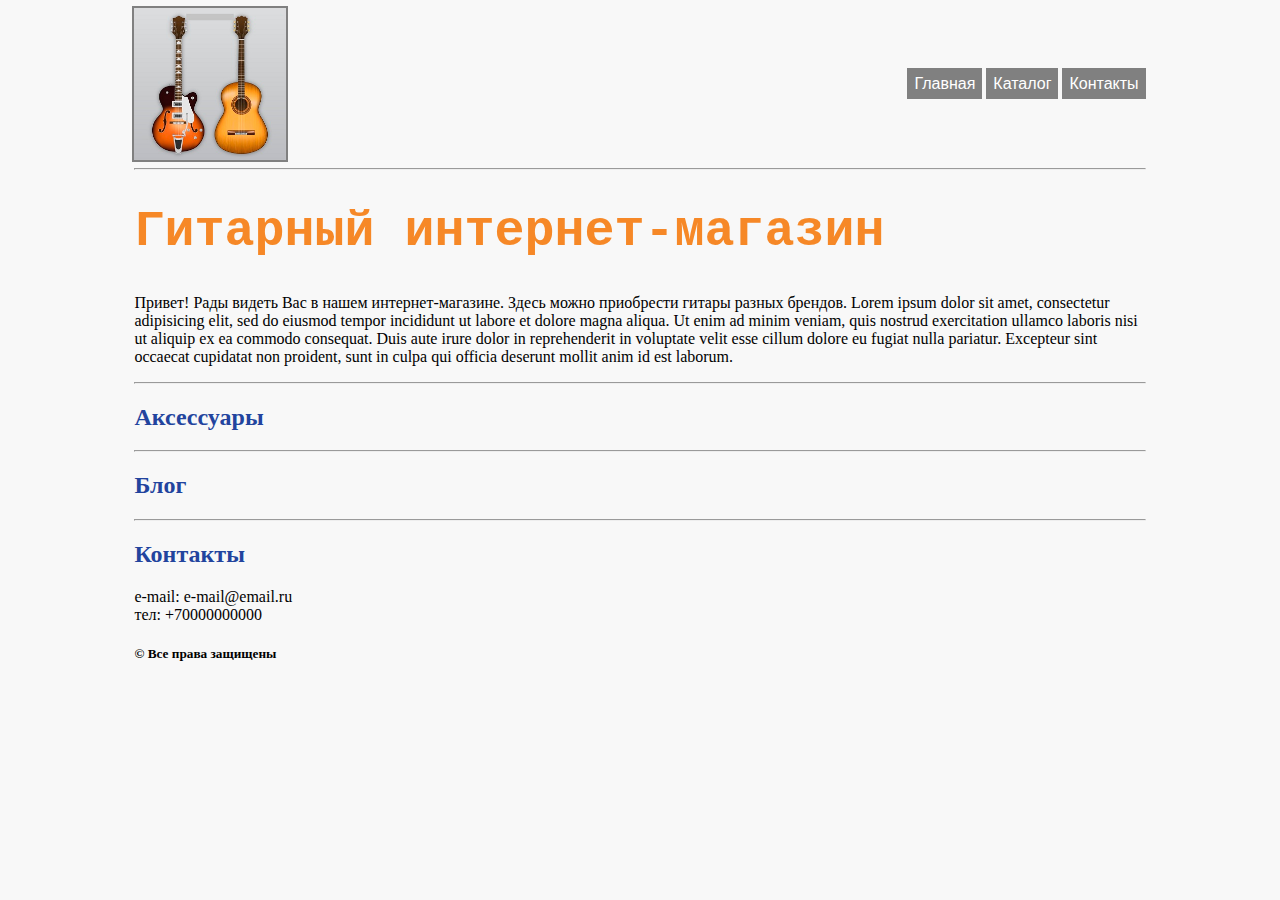
<file: gb1/index.html>
<!DOCTYPE html>
<html lang="en">
<head>
	<meta charset="UTF-8">
	<title>Гитары</title>
	<link rel="stylesheet" href="css/style_.css">

</head>
<body>
  <div class="wrapper">
	<header>
	  <div>
		<img id="logo" src="images/logo1.jpg" alt="logo" width="15%">
		<p id="logo-text" style="display: none;"></p>
		<!-- 2 Меню -->
		<ul class="main-menu">
			<li><a href="index.html">Главная</a></li>
		    <li><a href="catalog.html">Каталог</a></li>
		    <li><a href="contacts.html">Контакты</a></li>
		</ul>
	  </div>
		<hr>
		<!-- end -->
	    <a href="index.html"><h1>Гитарный интернет-магазин</h1></a>
	</header>
	<div class="content">
		<!-- 2 Приветственное сообщение -->
		<p>
			Привет! Рады видеть Вас в нашем интернет-магазине. Здесь можно приобрести гитары разных брендов.
			Lorem ipsum dolor sit amet, consectetur adipisicing elit, sed do eiusmod
			tempor incididunt ut labore et dolore magna aliqua. Ut enim ad minim veniam,
			quis nostrud exercitation ullamco laboris nisi ut aliquip ex ea commodo
			consequat. Duis aute irure dolor in reprehenderit in voluptate velit esse
			cillum dolore eu fugiat nulla pariatur. Excepteur sint occaecat cupidatat non
			proident, sunt in culpa qui officia deserunt mollit anim id est laborum.
		</p>
	</div>
		<hr>
		<!--  -->
		<a href="accessories.html" target="_blank"><h2>Аксессуары</h2></a>
        <hr>
		<a href="blog.html"><h2>Блог</h2></a>
	<footer>
		<hr>
		<h2>Контакты</h2>
		e-mail: e-mail@email.ru<br>
		тел: +70000000000
		<h5>&copy; Все права защищены</h5>
	</footer>
	<script src="js/script.js"></script>
  </div>
</body>
</html>
</file>
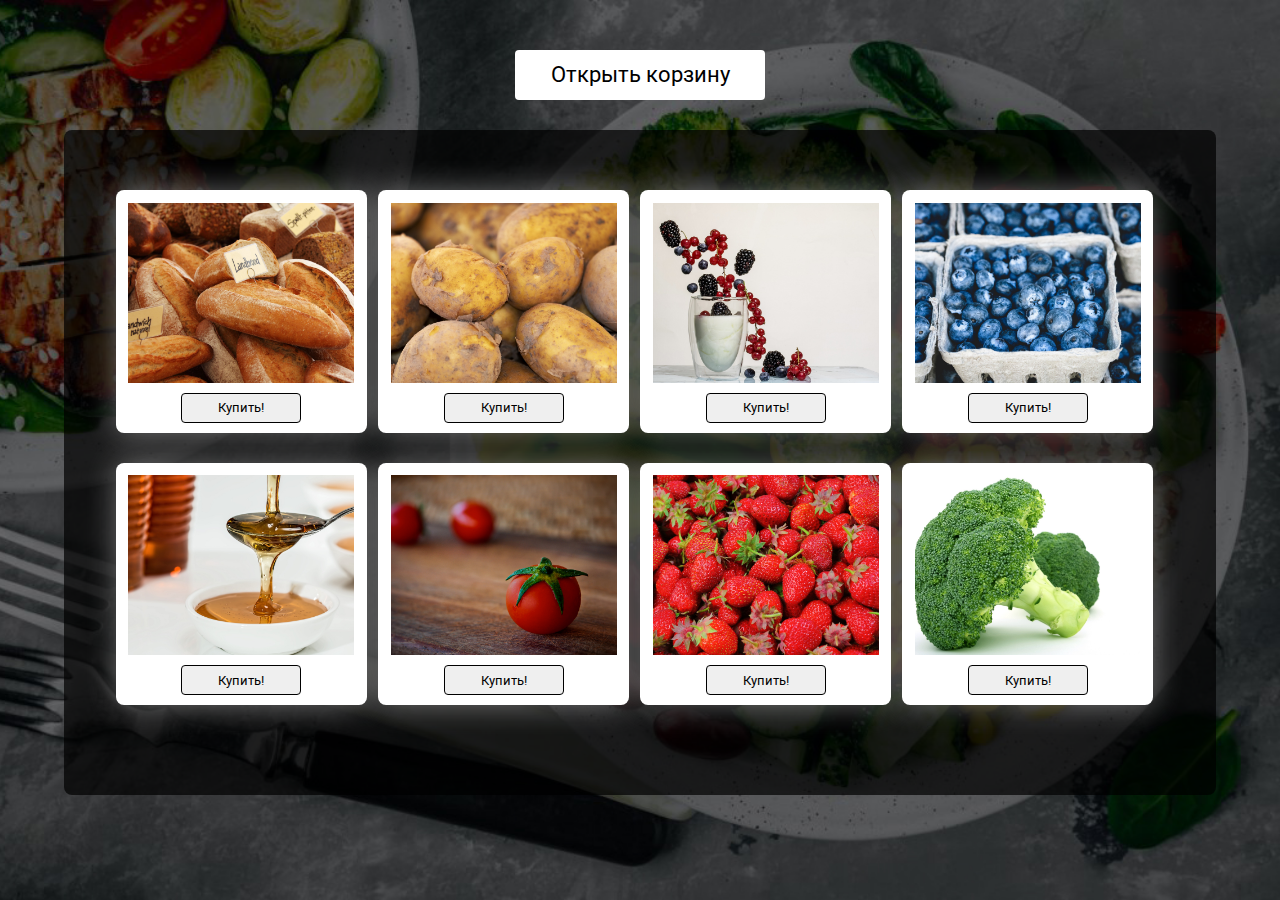
<file: udemy/cart/cart/index.html>
<!DOCTYPE html>
<html lang="en">
<head>
	<meta charset="UTF-8">
    <title>Document</title>
    <link href="https://fonts.googleapis.com/css?family=Roboto:300,400&display=swap&subset=cyrillic" rel="stylesheet">
	<link rel="stylesheet" href="css/style.css">
</head>
<body>
	<main>
		<div class="open" >Открыть корзину</div>
		<div class="shop">
			<div class="product">
				<div class="product-card">
					<img src="img/bread.jpg" alt="bread">
				</div>
				<button>Купить!</button>
			</div>
			<div class="product">
				<div class="product-card">
					<img src="img/potato.jpg" alt="potato">
				</div>
				<button>Купить!</button>
			</div>
			<div class="product">
				<div class="product-card">
					<img src="img/yogurt.jpg" alt="yogurt">
				</div>
				<button>Купить!</button>
			</div>
			<div class="product">
				<div class="product-card">
					<img src="img/blueberry.jpg" alt="blueberry">
				</div>
				<button>Купить!</button>
			</div>
			<div class="product">
				<div class="product-card">
					<img src="img/honey.jpg" alt="honey">
				</div>
				<button>Купить!</button>
			</div>
			<div class="product">
				<div class="product-card">
					<img src="img/tomato.jpg" alt="tomato">				
				</div>
				<button>Купить!</button>
			</div>
			<div class="product">
				<div class="product-card">
					<img src="img/strawberries.jpg" alt="strawberries">
				</div>
				<button>Купить!</button>
			</div>
			<div class="product">
				<div class="product-card">
					<img src="img/broccoli.jpg" alt="broccoli">
				</div>
				<button>Купить!</button>
			</div>
		</div>
	</main>


	<script src="js/script.js"></script>
</body>
</html>
</file>
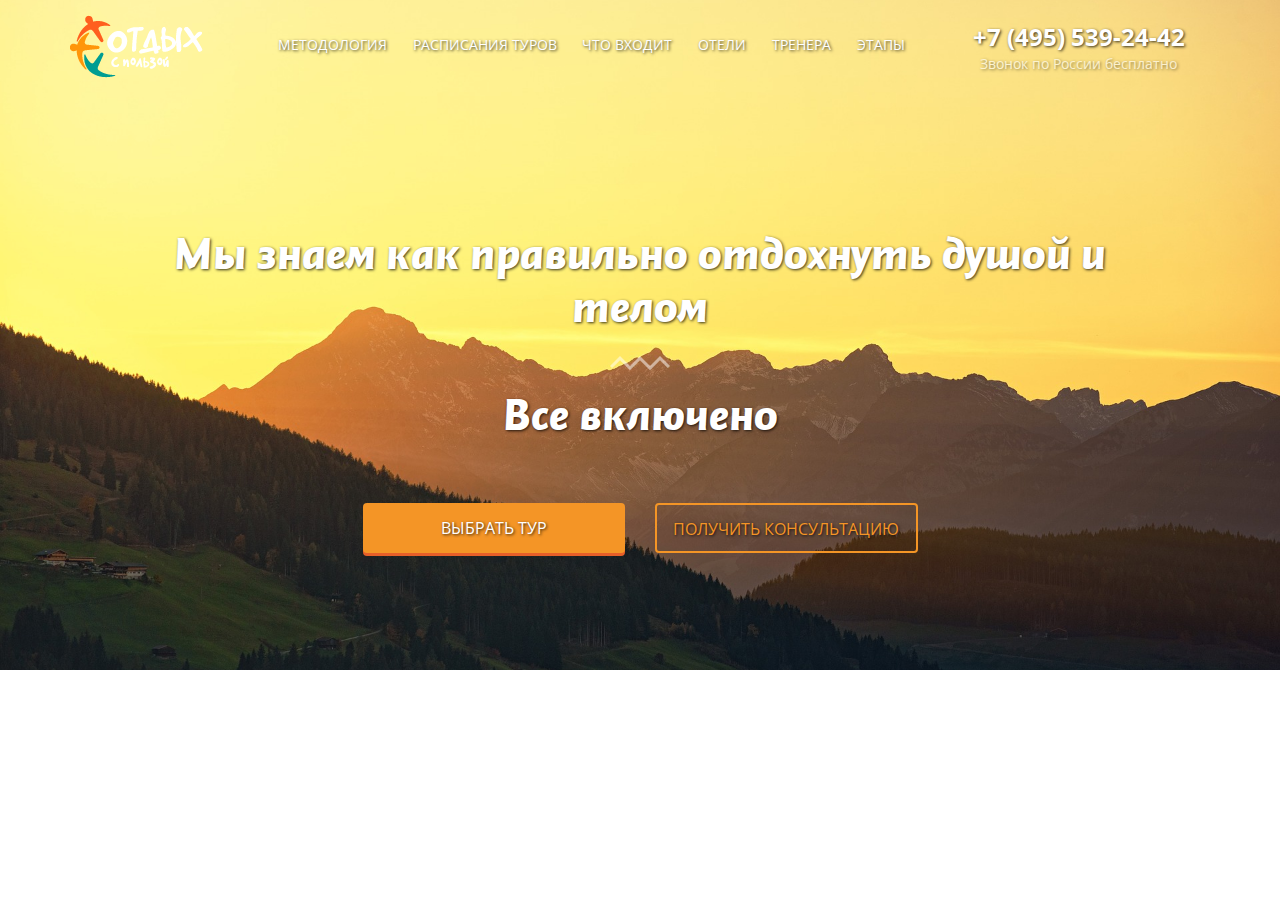
<file: udemy/Form/Form/index.html>
<!DOCTYPE html>
<html lang="en">
<head>
	<meta charset="UTF-8">
  <meta charset="utf-8">
  <meta http-equiv="X-UA-Compatible" content="IE=edge">
  <meta name="viewport" content="width=device-width, initial-scale=1">
	<title>Tour</title>

  <link rel="stylesheet" href="css/bootstrap.min.css">
  <link rel="stylesheet" href="css/animate.css">
  <link href="https://fonts.googleapis.com/css?family=Open+Sans:400,700&amp;subset=cyrillic" rel="stylesheet">
  <link rel="stylesheet" href="css/style.css">
</head>
<body>
	
	<!-- Modals -->
<div class="modal">      
    <button type="button" class="close" data-dismiss="modal" aria-label="Close"><span aria-hidden="true">&times;</span></button>
    <div class="modal_contact">
        <h3>Заполните форму и мы свяжемся с вами</h3>
        <div class="form">
            <form action="#" class="form-inline contactform_select">
            <div class="input-group">
                <div class="input-group-addon"><i class="fa fa-user " aria-hidden="true"></i>
                </div>
                <input class="contactform_name form-control" type="text" placeholder="Ваше имя" required minlength="2" name="name">
            </div>            
            <div class="input-group">
                <div class="input-group-addon contactform_phone"><i class="fa fa-phone" aria-hidden="true"></i></div>
                <input class="contactform_phone form-control" type="text" placeholder="Телефон" required name="phone">
            </div>            
            <div class="input-group">
                <div class="input-group-addon contactform_mail"><i class="fa fa-envelope" aria-hidden="true" ></i>
                </div>
                <input class="contactform_mail form-control" type="email" placeholder="E-mail"  required name="mail">
            </div>
            <textarea cols="30" rows="3" placeholder="Сообщение" name="message"></textarea>
            <div class="police center-block">
                <div class="center-block text-center">
                    <input class="checkbox" type="checkbox" required>
                    <p class="text-center">Я согласен с политикой конфидециальности</p>
                </div>
            </div>
            <button type="submit">отправить</button>
            </form>
        </div>
    </div>
</div>

<div class="thanks">
  <p>Спасибо за обращение!<br>Мы свяжемся с Вами в скором времени.</p>
  <button class="back">Вернуться на сайт</button>
</div>
<div class="overlay">
</div>
    <!-- content --> 
    <div class="main">

      <div class="container">
        <a id="up"></a>
        <div class="row">
          <div class="col-sm-2 col-sm-offset-0 col-xs-4 col-xs-offset-1 main_logo ">
            <img src="icons/main-logo.png" alt="logo">
          </div>
          <div class="col-sm-7 main_nav">
            <nav>
              <ul>
                <li><a href="#about">методология</a></li>
                <li><a href="#sheldure">расписания туров</a></li>
                <li><a href="#include">что входит</a></li>
                <li><a href="#hotels">отели</a></li>
                <li><a href="#personal">тренера</a></li>
                <li><a href="#steps">этапы</a></li>
              </ul>
            </nav>
          </div>
          <div class="col-sm-3 col-sm-offset-0 col-xs-5 col-xs-offset-2 main_tel text-center">
            <p class="main_tel_phone"><span>+7 (495) 539-24-42</span></p>
            <p class="main_tel_title">Звонок по России бесплатно</p>
          </div>
        </div>
        <h1 class="main_title text-center">Мы знаем как правильно отдохнуть душой и телом</h1>
        <img src="icons/wawe.png" class="main_wawe center-block" alt="wawe">
        <h2 class="text-center wow pulse" data-wow-duration="2s" data-wow-iteration="2">Все включено</h2>
        <div class="row">
          <div class="col-sm-offset-3 col-sm-3">
            <a href="#tour">
              <div id="choose" class="main_btna text-center">выбрать тур</div>
            </a>
          </div>
          <div class="col-sm-3">
            <div id="receive" class="main_btn text-center contact" ><span>получить</span> консультацию</div>
          </div>
        </div>
      </div>
    </div>

    <script src="js/script.js"></script>
</body>
</html>
</file>
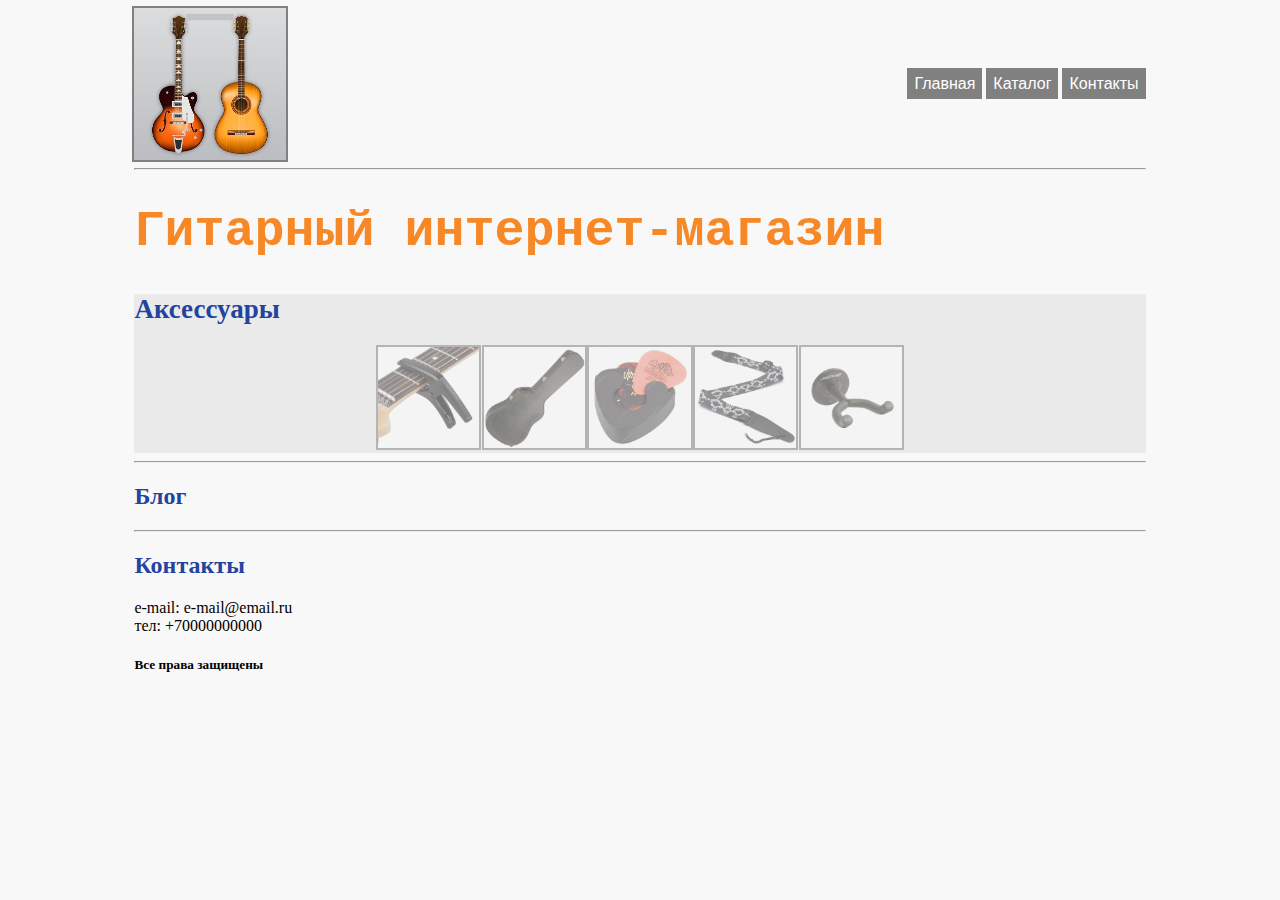
<file: gb1/accessories.html>
<!DOCTYPE html>
<html lang="en">
<head>
	<meta charset="UTF-8">
	<title>Гитары</title>
	<link rel="stylesheet" href="css/style_.css">
</head>
<body>
  <div class="wrapper">
	<header>
	  <div>
		<img id="logo" src="images/logo1.jpg" alt="logo" width="15%">
		<p id="logo-text" style="display: none;"></p>
		<!-- 2 Меню -->
		<ul class="main-menu">
			<li><a href="index.html">Главная</a></li>
		    <li><a href="catalog.html">Каталог</a></li>
		    <li><a href="contacts.html">Контакты</a></li>
		</ul>
	  </div>
		<hr>
		<!-- end -->
	    <a href="index.html"><h1>Гитарный интернет-магазин</h1></a>
	</header>
	<div class="content product">
		<h2>Аксессуары</h2>
              <div class="accessoriaes">
				<img src="images/accessories/01.jpg" alt="fender" width="10%">
				<img src="images/accessories/02.jpg" alt="fender" width="10%">
				<img src="images/accessories/03.jpg" alt="fender" width="10%">
				<img src="images/accessories/04.jpg" alt="fender" width="10%">
				<img src="images/accessories/05.jpg" alt="fender" width="10%">
			  </div>
	</div>
	<hr>
		<a href="blog.html"><h2>Блог</h2></a>
	<footer>
		<hr>
		<h2>Контакты</h2>
		e-mail: e-mail@email.ru<br>
		тел: +70000000000
		<h5>Все права защищены</h5>
	</footer>
  </div>
</body>
</html>
</file>
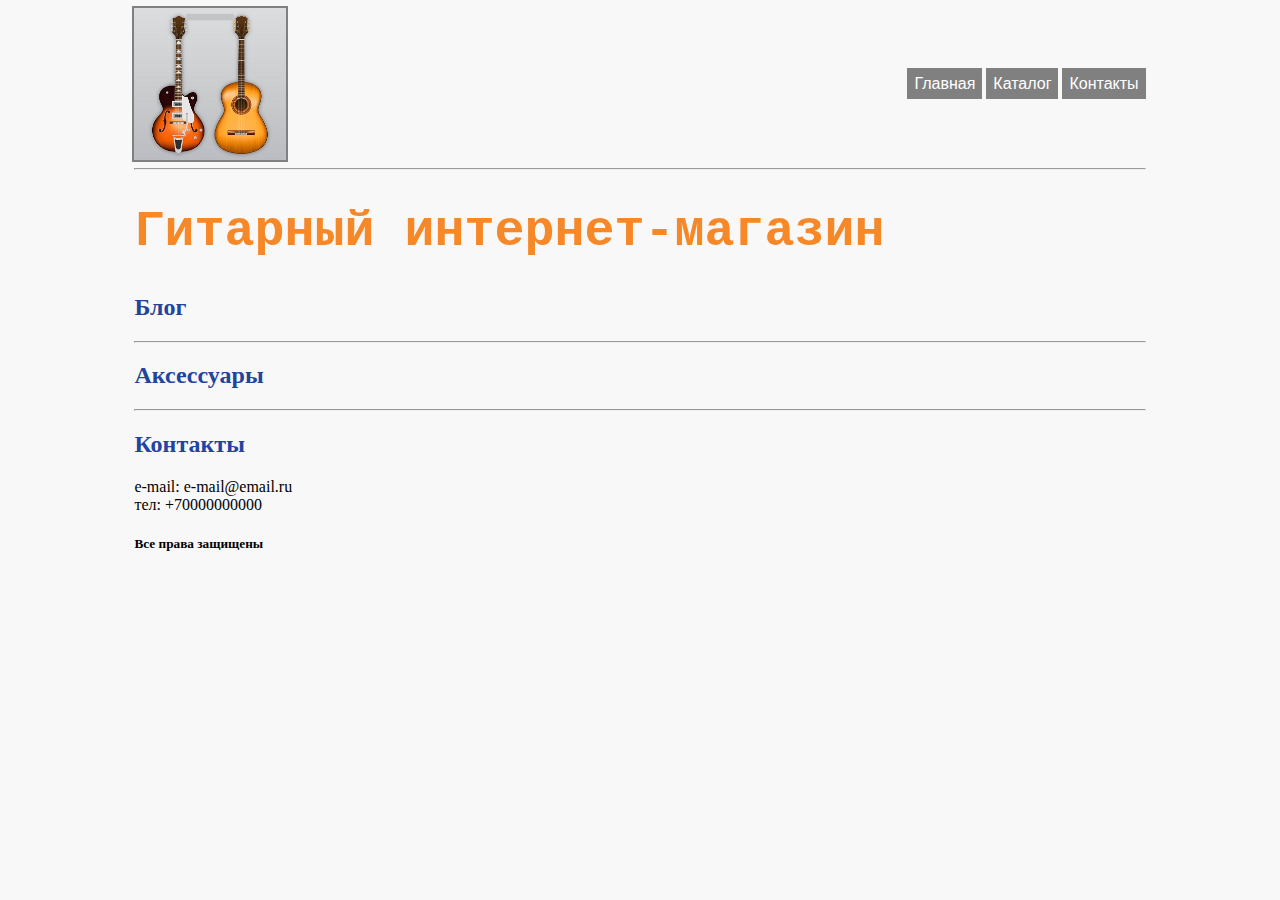
<file: gb1/blog.html>
<!DOCTYPE html>
<html lang="en">
<head>
	<meta charset="UTF-8">
	<title>Гитары</title>
	<link rel="stylesheet" href="css/style_.css">
</head>
<body>
  <div class="wrapper">
	<header>
	  <div>
		<img id="logo" src="images/logo1.jpg" alt="logo" width="15%">
		<p id="logo-text" style="display: none;"></p>
		<!-- 2 Меню -->
		<ul class="main-menu">
			<li><a href="index.html">Главная</a></li>
		    <li><a href="catalog.html">Каталог</a></li>
		    <li><a href="contacts.html">Контакты</a></li>
		</ul>
	  </div>
		<hr>
		<!-- end -->
	    <a href="index.html"><h1>Гитарный интернет-магазин</h1></a>
	</header>
	<div class="content">
		<h2>Блог</h2>
	</div>
	<hr>
	<a href="accessories.html" target="_self"><h2>Аксессуары</h2></a>
	<footer>
		<hr>
		<h2>Контакты</h2>
		e-mail: e-mail@email.ru<br>
		тел: +70000000000
		<h5>Все права защищены</h5>
	</footer>
  </div>
</body>
</html>
</file>
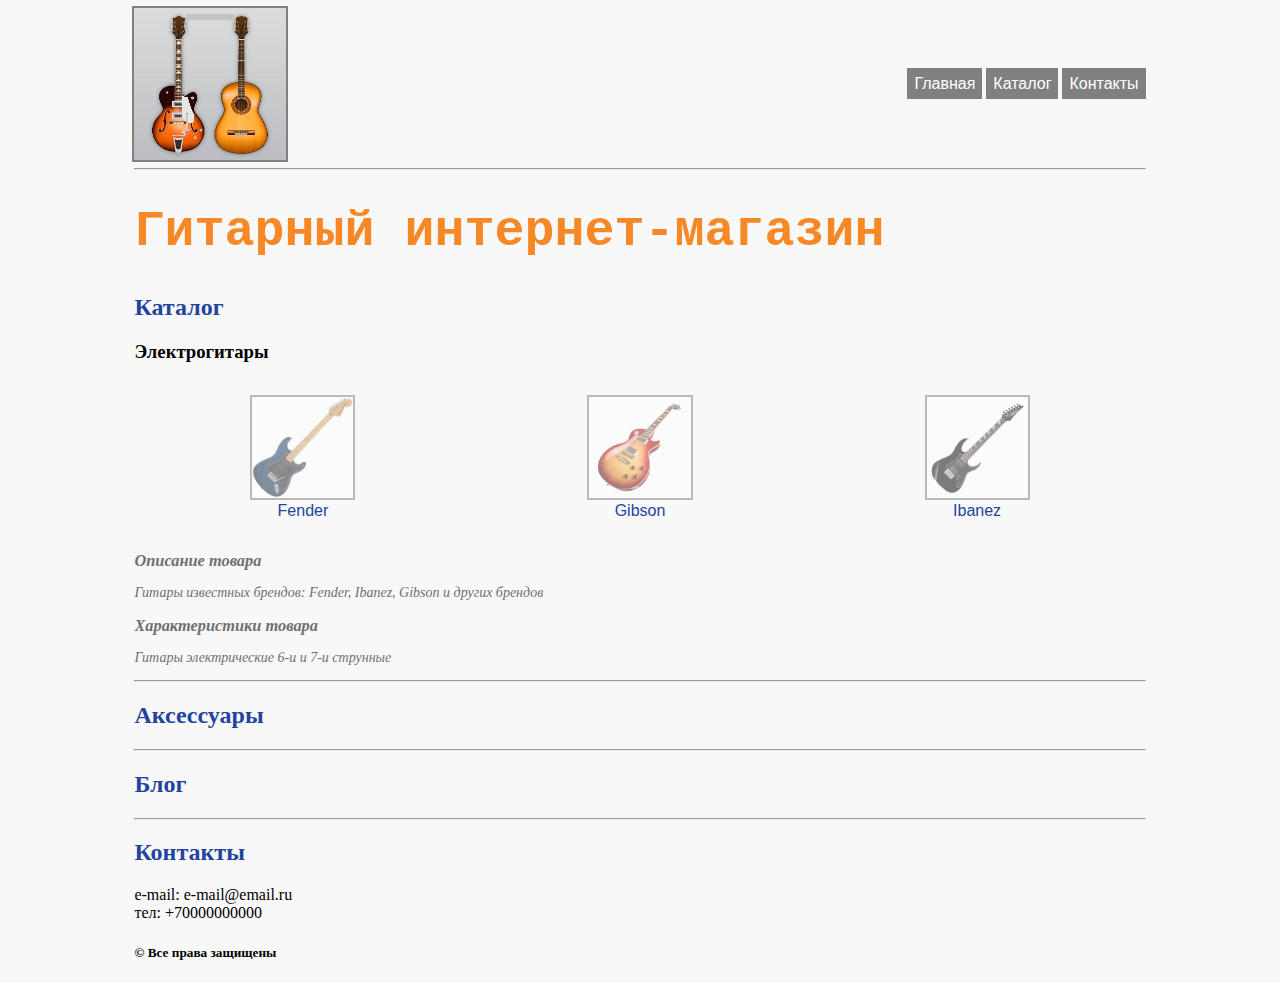
<file: gb1/catalog.html>
<!DOCTYPE html>
<html lang="en">
<head>
	<meta charset="UTF-8">
	<title>Гитары</title>
	<link rel="stylesheet" href="css/style_.css">
</head>
<body>
  <div class="wrapper">
	<header>
	  <div>
		<img id="logo" src="images/logo1.jpg" alt="logo" width="15%">
		<p id="logo-text" style="display: none;"></p>
		<!-- 2 Меню -->
		<ul class="main-menu">
			<li><a href="index.html">Главная</a></li>
		    <li><a href="catalog.html">Каталог</a></li>
		    <li><a href="contacts.html">Контакты</a></li>
		</ul>
	  </div>
		<hr>
		<!-- end -->
	    <a href="index.html"><h1>Гитарный интернет-магазин</h1></a>
	</header>
	<div class="content">
		<!-- 2 Приветственное сообщение -->
		<!-- <p>
			Привет! Рады видеть Вас в нашем интернет-магазине. Здесь можно приобрести гитары разных брендов.
		</p>
		<hr> -->
		<!--  -->
		<h2>Каталог</h2>
		<h3>Электрогитары</h3>
			  <div class="catalog" style="display: flex;">
			   <p>
				<a href="fender.html" target="_self"><img src="images/fender/01.jpg" alt="fender" width="30%"></a><br>
				<a href="fender.html" target="_self">Fender</a>
			   </p>
			   <p>
				<a href="gibson.html" target="_self"><img src="images/fender/02_gibson.jpg" alt="gibson" width="30%"></a><br>
				<a href="gibson.html" target="_self">Gibson</a>
			   </p>
			   <p>
				<a href="ibanez.html" target="_self"><img src="images/fender/03_ibanez.jpg" alt="ibanez" width="30%"></a><br>
				<a href="ibanez.html" target="_self">Ibanez</a>
			   </p>
			  </div>
		<div class="description">
		  <h3>Описание товара</h3>
		  <p>Гитары известных брендов: Fender, Ibanez, Gibson и других брендов</p>
		  <h3>Характеристики товара</h3>
		  <p>Гитары электрические 6-и и 7-и струнные</p>
		</div>
		</div>
		<hr>
		<a href="accessories.html" target="_self"><h2>Аксессуары</h2></a>
        <hr>
		<a href="blog.html"><h2>Блог</h2></a>
	<footer>
		<hr>
		<h2>Контакты</h2>
		e-mail: e-mail@email.ru<br>
		тел: +70000000000
		<h5>&copy; Все права защищены</h5>
	</footer>
  </div>
</body>
</html>
</file>
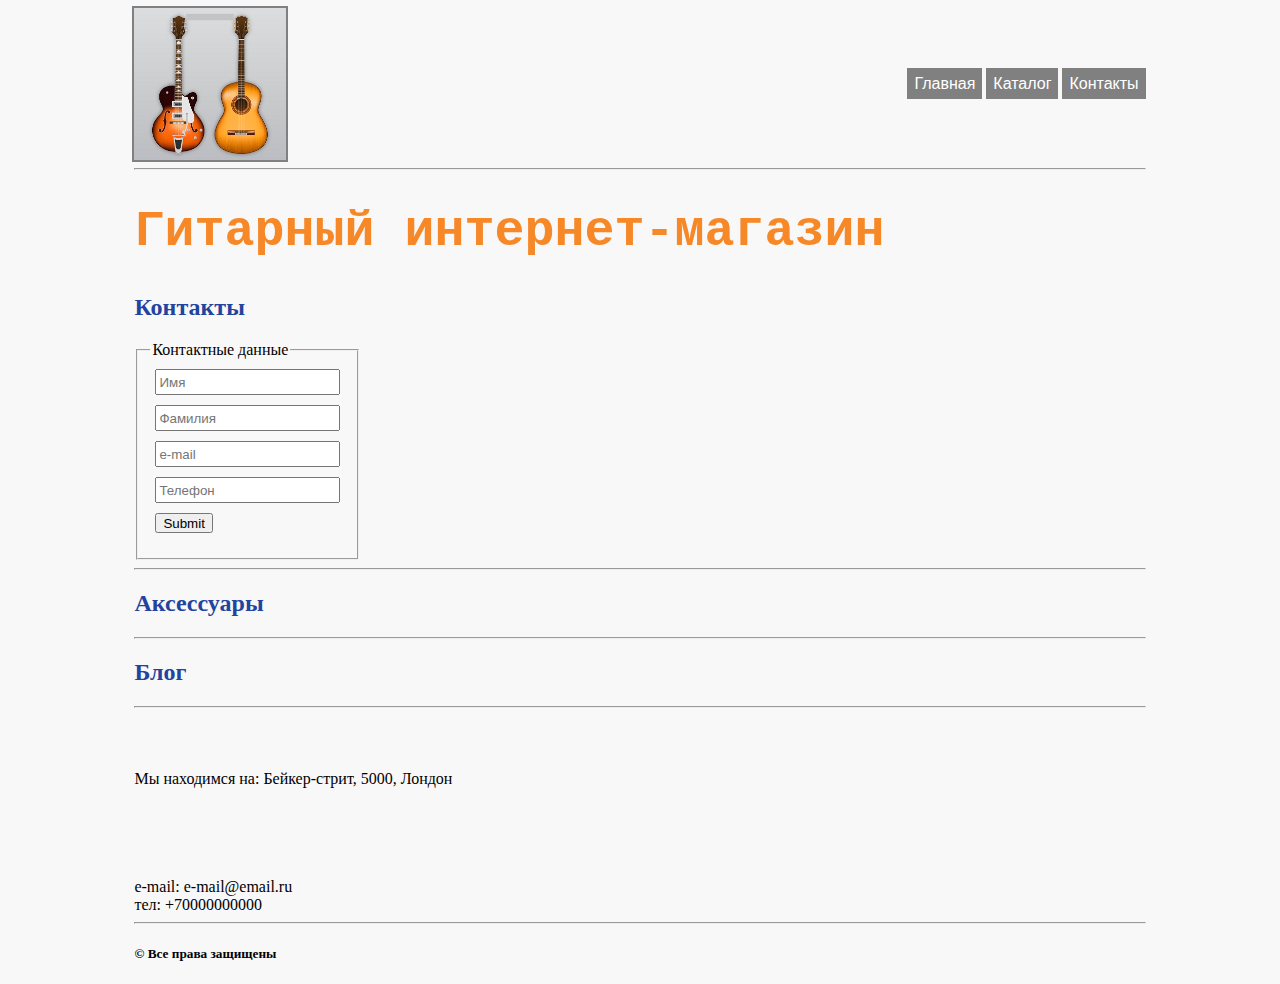
<file: gb1/contacts.html>
<!DOCTYPE html>
<html lang="en">
<head>
	<meta charset="UTF-8">
	<title>Гитары</title>
	<link rel="stylesheet" href="css/style_.css">
</head>
<body>
  <div class="wrapper">
	<header>
	  <div>
		<img id="logo" src="images/logo1.jpg" alt="logo" width="15%">
		<p id="logo-text" style="display: none;"></p>
		<!-- 2 Меню -->
		<ul class="main-menu">
			<li><a href="index.html">Главная</a></li>
		    <li><a href="catalog.html">Каталог</a></li>
		    <li><a href="contacts.html">Контакты</a></li>
		</ul>
	  </div>
		<hr>
		<!-- end -->
	    <a href="index.html"><h1>Гитарный интернет-магазин</h1></a>
	</header>
	<div class="content">
		<h2>Контакты</h2>
		<form action="">
			<fieldset>
				<legend>Контактные данные</legend>
				    <input type="text" placeholder="Имя">
					<input type="text" placeholder="Фамилия">
					<input type="text" placeholder="e-mail">
					<input type="text" placeholder="Телефон">
					<input type="submit">
			</fieldset>
		</form>
	</div>
		<hr>
		<a href="accessories.html" target="_self"><h2>Аксессуары</h2></a>
        <hr>
		<a href="blog.html"><h2>Блог</h2></a>
		<hr>
		<br><br><br>

		<!-- яндекс карта -->
		
		Мы находимся на: Бейкер-стрит, 5000, Лондон
		<br><br><br>
		<script type="text/javascript" charset="utf-8" async src="https://api-maps.yandex.ru/services/constructor/1.0/js/?um=constructor%3A9551d3ce75d527d27f8d8201269d27c54e4369cde804321bc34aebea3ac4cba6&amp;width=100%25&amp;height=240&amp;lang=ru_RU&amp;scroll=true"></script>
		<!--  -->
		<br><br><br>
		e-mail: e-mail@email.ru<br>
		тел: +70000000000
	<footer>
		<hr>
		<h5>&copy; Все права защищены</h5>
	</footer>
  </div>
</body>
</html>
</file>
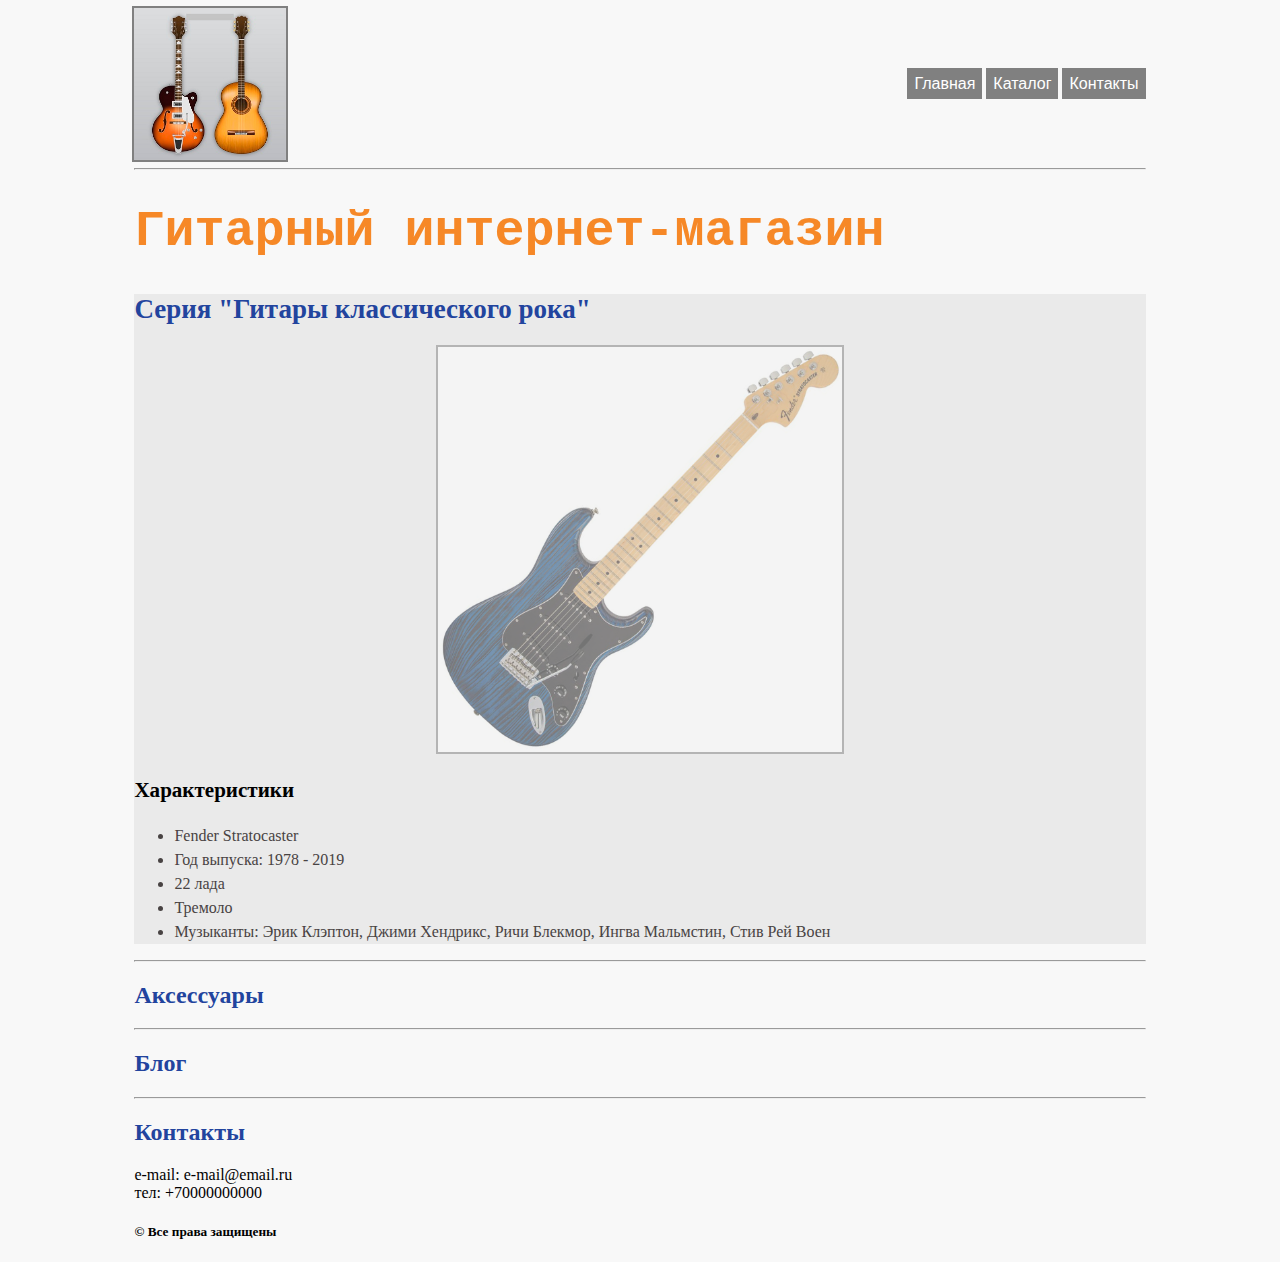
<file: gb1/fender.html>
<!DOCTYPE html>
<html lang="en">
<head>
	<meta charset="UTF-8">
	<title>Гитары</title>
	<link rel="stylesheet" href="css/style_.css">
</head>
<body>
  <div class="wrapper">
	<header>
	  <div>
		<img id="logo" src="images/logo1.jpg" alt="logo" width="15%">
		<p id="logo-text" style="display: none;"></p>
		<!-- 2 Меню -->
		<ul class="main-menu">
			<li><a href="index.html">Главная</a></li>
		    <li><a href="catalog.html">Каталог</a></li>
		    <li><a href="contacts.html">Контакты</a></li>
		</ul>
	  </div>
		<hr>
		<!-- end -->
	    <a href="index.html"><h1>Гитарный интернет-магазин</h1></a>
	</header>
	<div class="content product">
		<h2>Серия "Гитары классического рока"</h2>
			  <div>
				<a href="images/fender/01.jpg" target="_blank"><img src="images/fender/01.jpg" alt="fender" width="40%"></a>
			  </div>
		<h3>Характеристики</h3>
		<ul class="detail">
			<li>Fender Stratocaster</li>
			<li>Год выпуска: 1978 - 2019</li>
			<li>22 лада</li>
			<li>Тремоло</li>
			<li>Музыканты: Эрик Клэптон, Джими Хендрикс, Ричи Блекмор, Ингва Мальмстин, Стив Рей Воен</li>
		</ul>
	</div>
		<hr>
		<a href="accessories.html" target="_self"><h2>Аксессуары</h2></a>
        <hr>
		<a href="blog.html"><h2>Блог</h2></a>
	<footer>
		<hr>
		<h2>Контакты</h2>
		e-mail: e-mail@email.ru<br>
		тел: +70000000000
		<h5>&copy; Все права защищены</h5>
	</footer>
  </div>
</body>
</html>
</file>
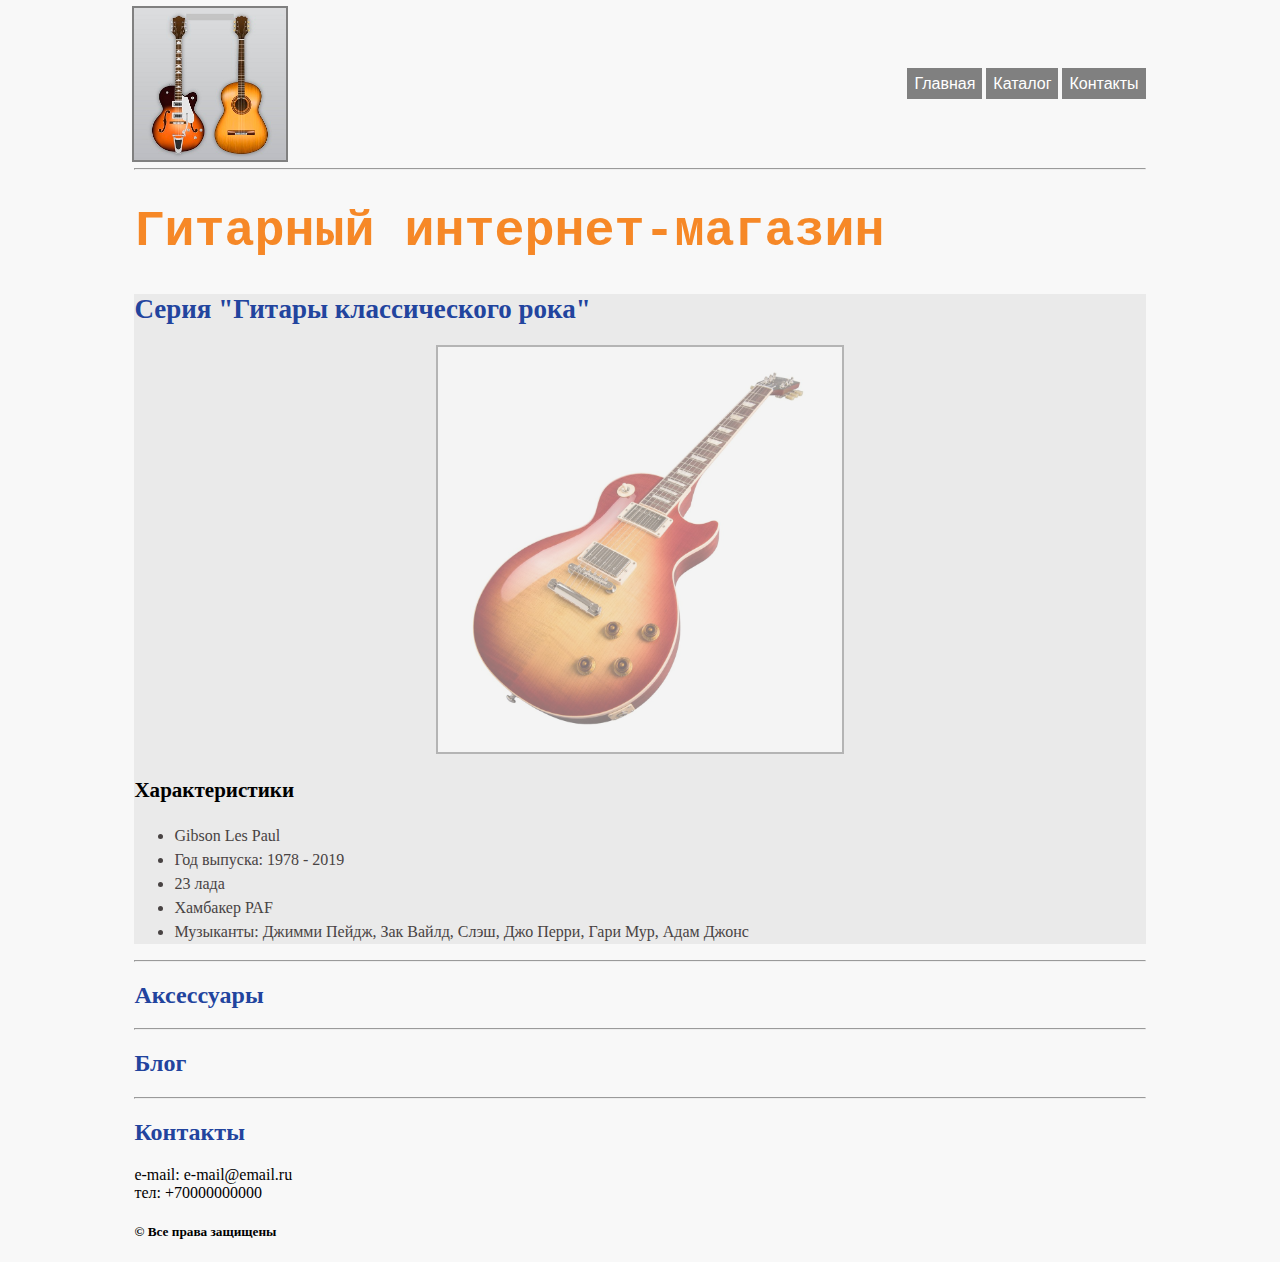
<file: gb1/gibson.html>
<!DOCTYPE html>
<html lang="en">
<head>
	<meta charset="UTF-8">
	<title>Гитары</title>
	<link rel="stylesheet" href="css/style_.css">
</head>
<body>
  <div class="wrapper">
	<header>
	  <div>
		<img id="logo" src="images/logo1.jpg" alt="logo" width="15%">
		<p id="logo-text" style="display: none;"></p>
		<!-- 2 Меню -->
		<ul class="main-menu">
			<li><a href="index.html">Главная</a></li>
		    <li><a href="catalog.html">Каталог</a></li>
		    <li><a href="contacts.html">Контакты</a></li>
		</ul>
	  </div>
		<hr>
		<!-- end -->
	    <a href="index.html"><h1>Гитарный интернет-магазин</h1></a>
	</header>
	<div class="content product">
		<h2>Серия "Гитары классического рока"</h2>
			  <div>
				<a href="images/fender/02_gibson.jpg" target="_blank"><img src="images/fender/02_gibson.jpg" alt="gibson" width="40%"></a>
			  </div>
		<h3>Характеристики</h3>
		<ul class="detail">
			<li>Gibson Les Paul</li>
			<li>Год выпуска: 1978 - 2019</li>
			<li>23 лада</li>
			<li>Хамбакер PAF</li>
			<li>Музыканты: Джимми Пейдж, Зак Вайлд, Слэш, Джо Перри, Гари Мур, Адам Джонс</li>
		</ul>
	</div>
		<hr>
		<a href="accessories.html" target="_self"><h2>Аксессуары</h2></a>
        <hr>
		<a href="blog.html"><h2>Блог</h2></a>
	<footer>
		<hr>
		<h2>Контакты</h2>
		e-mail: e-mail@email.ru<br>
		тел: +70000000000
		<h5>&copy; Все права защищены</h5>
	</footer>
  </div>
</body>
</html>
</file>
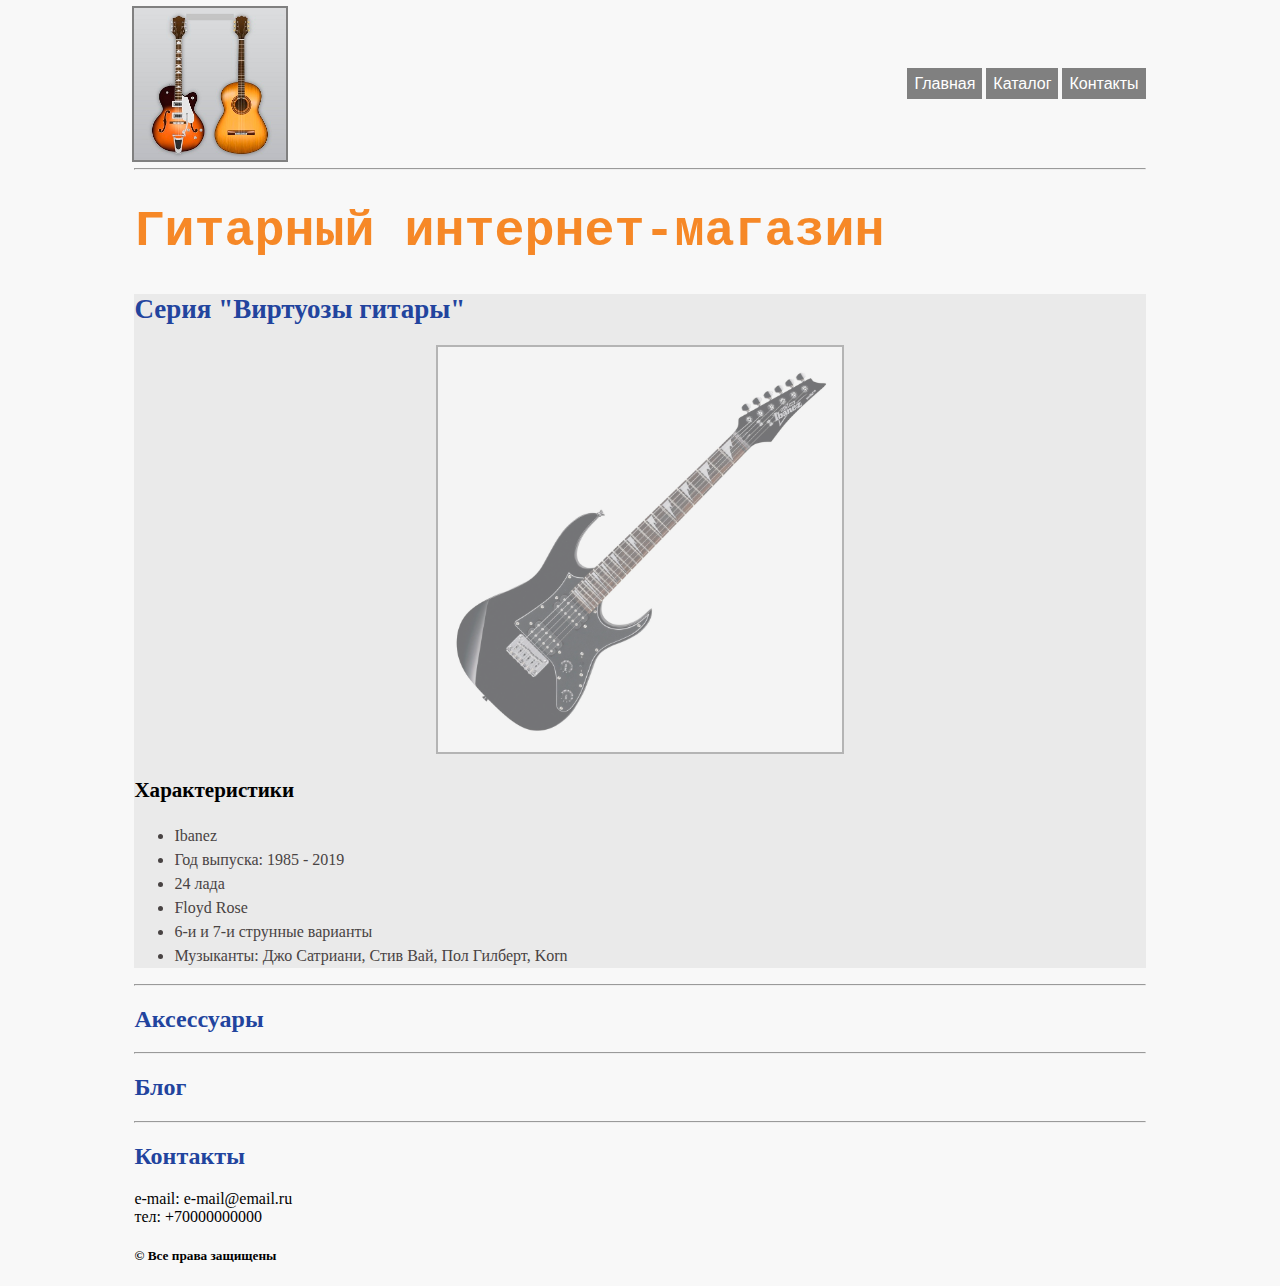
<file: gb1/ibanez.html>
<!DOCTYPE html>
<html lang="en">
<head>
	<meta charset="UTF-8">
	<title>Гитары</title>
	<link rel="stylesheet" href="css/style_.css">
</head>
<body>
  <div class="wrapper">
	<header>
	  <div>
		<img id="logo" src="images/logo1.jpg" alt="logo" width="15%">
		<p id="logo-text" style="display: none;"></p>
		<!-- 2 Меню -->
		<ul class="main-menu">
			<li><a href="index.html">Главная</a></li>
		    <li><a href="catalog.html">Каталог</a></li>
		    <li><a href="contacts.html">Контакты</a></li>
		</ul>
	  </div>
		<hr>
		<!-- end -->
	    <a href="index.html"><h1>Гитарный интернет-магазин</h1></a>
	</header>
	<div class="content product">
		<h2>Серия "Виртуозы гитары"</h2>
			  <div>
				<a href="images/fender/03_ibanez.jpg" target="_blank"><img src="images/fender/03_ibanez.jpg" alt="ibanez" width="40%"></a>
			  </div>
		<h3>Характеристики</h3>
		<ul class="detail">
			<li>Ibanez</li>
			<li>Год выпуска: 1985 - 2019</li>
			<li>24 лада</li>
			<li>Floyd Rose</li>
			<li>6-и и 7-и струнные варианты</li>
			<li>Музыканты: Джо Сатриани, Стив Вай, Пол Гилберт, Korn</li>
		</ul>
	</div>
		<hr>
		<a href="accessories.html" target="_self"><h2>Аксессуары</h2></a>
        <hr>
		<a href="blog.html"><h2>Блог</h2></a>
	<footer>
		<hr>
		<h2>Контакты</h2>
		e-mail: e-mail@email.ru<br>
		тел: +70000000000
		<h5>&copy; Все права защищены</h5>
	</footer>
  </div>
</body>
</html>
</file>
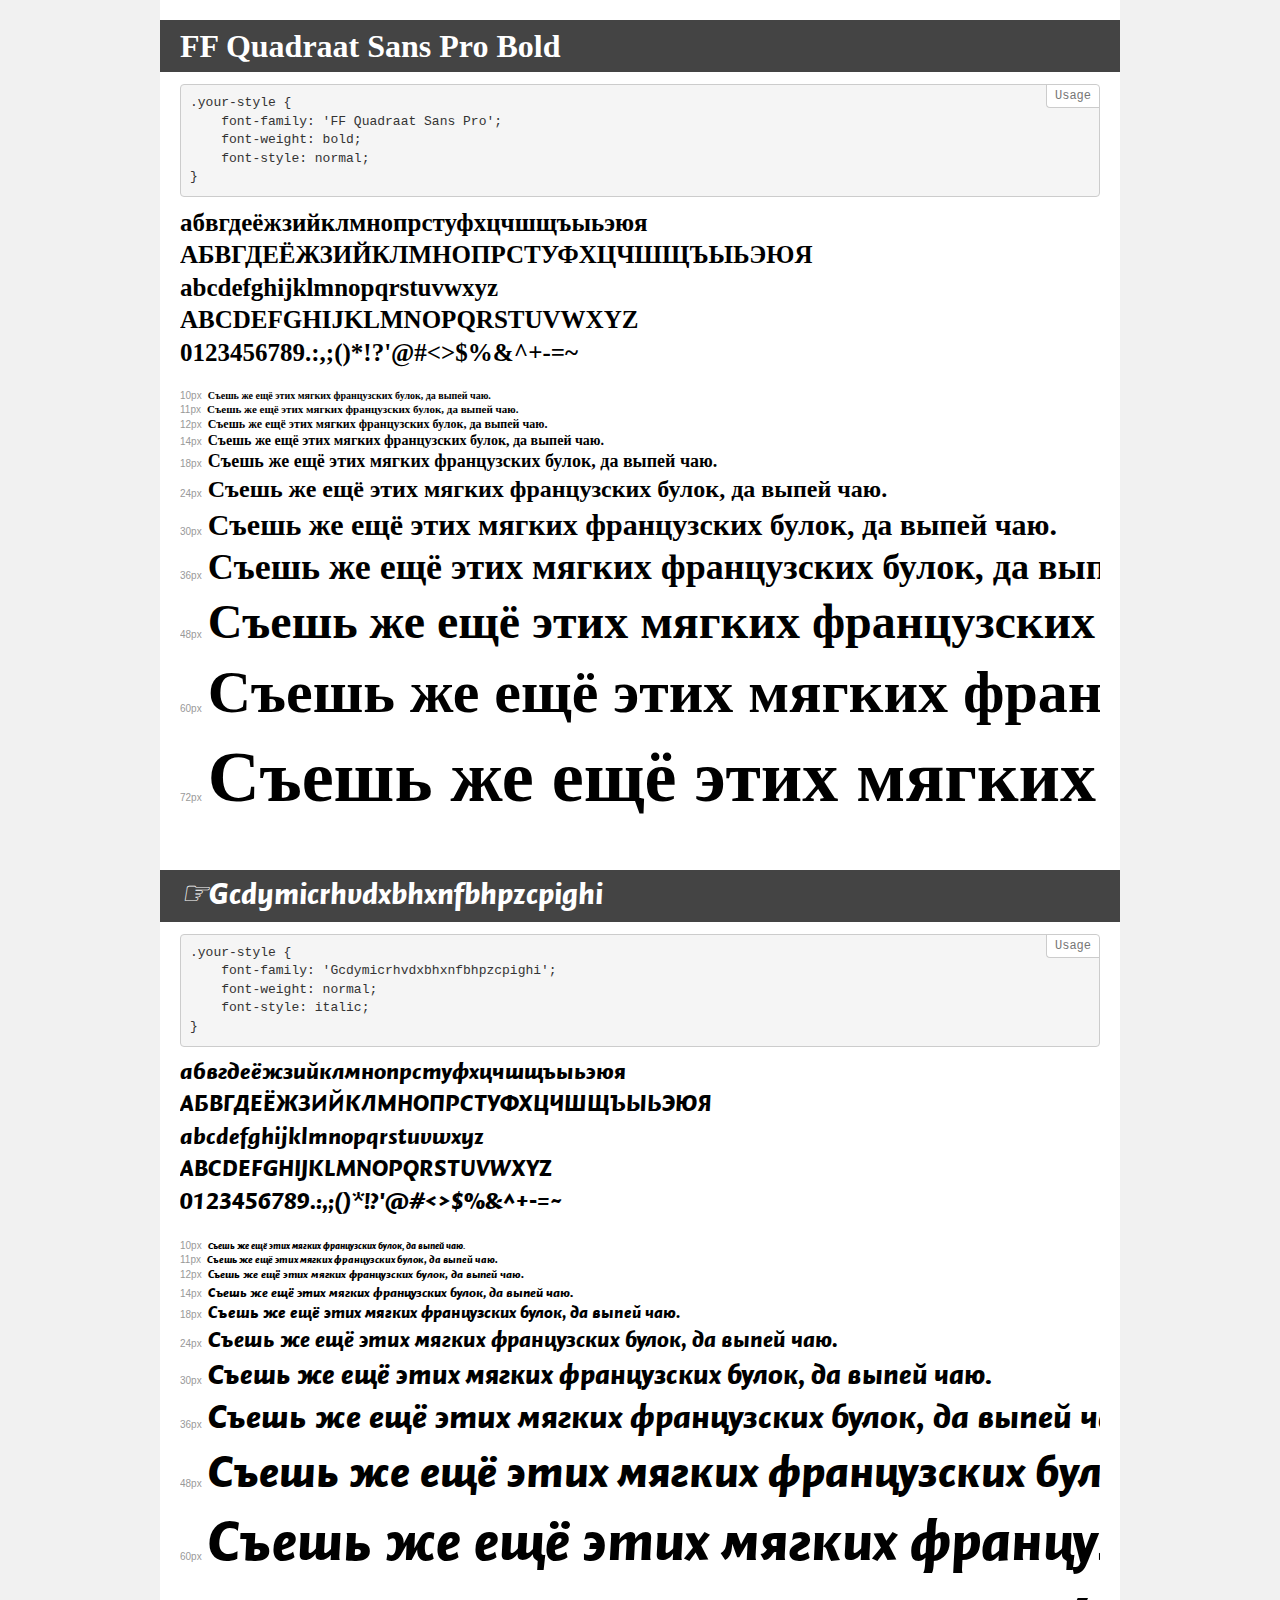
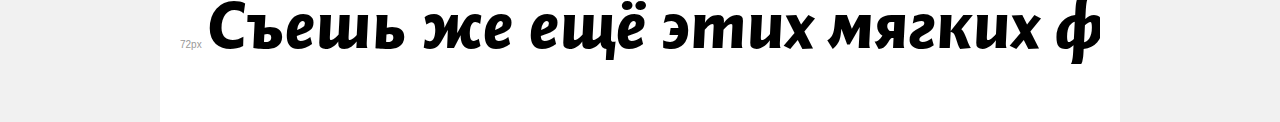
<file: udemy/Form/Form/fonts/demo.html>
<!DOCTYPE html>
<html>
<head>
    <meta charset="utf-8">
    <meta http-equiv="X-UA-Compatible" content="IE=edge">
    <meta name="viewport" content="width=device-width, initial-scale=1">
    <meta name="robots" content="noindex, noarchive">
    <title>Transfonter demo</title>
    <link href="stylesheet.css" rel="stylesheet">
    <style>
        /*
        http://meyerweb.com/eric/tools/css/reset/
        v2.0 | 20110126
        License: none (public domain)
        */
        html, body, div, span, applet, object, iframe,
        h1, h2, h3, h4, h5, h6, p, blockquote, pre,
        a, abbr, acronym, address, big, cite, code,
        del, dfn, em, img, ins, kbd, q, s, samp,
        small, strike, strong, sub, sup, tt, var,
        b, u, i, center,
        dl, dt, dd, ol, ul, li,
        fieldset, form, label, legend,
        table, caption, tbody, tfoot, thead, tr, th, td,
        article, aside, canvas, details, embed,
        figure, figcaption, footer, header, hgroup,
        menu, nav, output, ruby, section, summary,
        time, mark, audio, video {
            margin: 0;
            padding: 0;
            border: 0;
            font-size: 100%;
            font: inherit;
            vertical-align: baseline;
        }
        /* HTML5 display-role reset for older browsers */
        article, aside, details, figcaption, figure,
        footer, header, hgroup, menu, nav, section {
            display: block;
        }
        body {
            line-height: 1;
        }
        ol, ul {
            list-style: none;
        }
        blockquote, q {
            quotes: none;
        }
        blockquote:before, blockquote:after,
        q:before, q:after {
            content: '';
            content: none;
        }
        table {
            border-collapse: collapse;
            border-spacing: 0;
        }
        /* common styles */
        body {
            background: #f1f1f1;
            color: #000;
        }
        .page {
            background: #fff;
            width: 920px;
            margin: 0 auto;
            padding: 20px 20px 0 20px;
            overflow: hidden;
        }
        .font-container {
            overflow-x: auto;
            overflow-y: hidden;
            margin-bottom: 40px;
            line-height: 1.3;
            white-space: nowrap;
            padding-bottom: 5px;
        }
        h1 {
            position: relative;
            background: #444;
            font-size: 32px;
            color: #fff;
            padding: 10px 20px;
            margin: 0 -20px 12px -20px;
        }
        .letters {
            font-size: 25px;
            margin-bottom: 20px;
        }
        .s10:before {
            content: '10px';
        }
        .s11:before {
            content: '11px';
        }
        .s12:before {
            content: '12px';
        }
        .s14:before {
            content: '14px';
        }
        .s18:before {
            content: '18px';
        }
        .s24:before {
            content: '24px';
        }
        .s30:before {
            content: '30px';
        }
        .s36:before {
            content: '36px';
        }
        .s48:before {
            content: '48px';
        }
        .s60:before {
            content: '60px';
        }
        .s72:before {
            content: '72px';
        }
        .s10:before, .s11:before, .s12:before, .s14:before,
        .s18:before, .s24:before, .s30:before, .s36:before,
        .s48:before, .s60:before, .s72:before {
            font-family: Arial, sans-serif;
            font-size: 10px;
            font-weight: normal;
            font-style: normal;
            color: #999;
            padding-right: 6px;
        }
        pre {
            display: block;
            position: relative;
            padding: 9px;
            margin: 0 0 10px;
            font-family: Monaco, Menlo, Consolas, "Courier New", monospace !important;
            font-size: 13px;
            line-height: 1.428571429;
            color: #333;
            font-weight: normal !important;
            font-style: normal !important;
            background-color: #f5f5f5;
            border: 1px solid #ccc;
            overflow-x: auto;
            border-radius: 4px;
        }
        pre:after {
            display: block;
            position: absolute;
            right: 0;
            top: 0;
            content: 'Usage';
            line-height: 1;
            padding: 5px 8px;
            font-size: 12px;
            color: #767676;
            background-color: #fff;
            border: 1px solid #ccc;
            border-right: none;
            border-top: none;
            border-radius: 0 4px 0 4px;
            z-index: 10;
        }
        /* responsive */
        @media (max-width: 959px) {
            .page {
                width: auto;
                margin: 0;
            }
        }
    </style>
</head>
<body>
<div class="page">
    <div class="demo" style="font-family: 'FF Quadraat Sans Pro'; font-weight: bold; font-style: normal;">
        <h1>FF Quadraat Sans Pro Bold</h1>
        <pre>.your-style {
    font-family: 'FF Quadraat Sans Pro';
    font-weight: bold;
    font-style: normal;
}</pre>
        <div class="font-container">
            <p class="letters">
                абвгдеёжзийклмнопрстуфхцчшщъыьэюя<br>
АБВГДЕЁЖЗИЙКЛМНОПРСТУФХЦЧШЩЪЫЬЭЮЯ<br>
abcdefghijklmnopqrstuvwxyz<br>
ABCDEFGHIJKLMNOPQRSTUVWXYZ<br>
                0123456789.:,;()*!?'@#<>$%&^+-=~
            </p>
            <p class="s10" style="font-size: 10px;">Съешь же ещё этих мягких французских булок, да выпей чаю.</p>
            <p class="s11" style="font-size: 11px;">Съешь же ещё этих мягких французских булок, да выпей чаю.</p>
            <p class="s12" style="font-size: 12px;">Съешь же ещё этих мягких французских булок, да выпей чаю.</p>
            <p class="s14" style="font-size: 14px;">Съешь же ещё этих мягких французских булок, да выпей чаю.</p>
            <p class="s18" style="font-size: 18px;">Съешь же ещё этих мягких французских булок, да выпей чаю.</p>
            <p class="s24" style="font-size: 24px;">Съешь же ещё этих мягких французских булок, да выпей чаю.</p>
            <p class="s30" style="font-size: 30px;">Съешь же ещё этих мягких французских булок, да выпей чаю.</p>
            <p class="s36" style="font-size: 36px;">Съешь же ещё этих мягких французских булок, да выпей чаю.</p>
            <p class="s48" style="font-size: 48px;">Съешь же ещё этих мягких французских булок, да выпей чаю.</p>
            <p class="s60" style="font-size: 60px;">Съешь же ещё этих мягких французских булок, да выпей чаю.</p>
            <p class="s72" style="font-size: 72px;">Съешь же ещё этих мягких французских булок, да выпей чаю.</p>
        </div>
    </div>
    <div class="demo" style="font-family: 'Gcdymicrhvdxbhxnfbhpzcpighi'; font-weight: normal; font-style: italic;">
        <h1>☞Gcdymicrhvdxbhxnfbhpzcpighi</h1>
        <pre>.your-style {
    font-family: 'Gcdymicrhvdxbhxnfbhpzcpighi';
    font-weight: normal;
    font-style: italic;
}</pre>
        <div class="font-container">
            <p class="letters">
                абвгдеёжзийклмнопрстуфхцчшщъыьэюя<br>
АБВГДЕЁЖЗИЙКЛМНОПРСТУФХЦЧШЩЪЫЬЭЮЯ<br>
abcdefghijklmnopqrstuvwxyz<br>
ABCDEFGHIJKLMNOPQRSTUVWXYZ<br>
                0123456789.:,;()*!?'@#<>$%&^+-=~
            </p>
            <p class="s10" style="font-size: 10px;">Съешь же ещё этих мягких французских булок, да выпей чаю.</p>
            <p class="s11" style="font-size: 11px;">Съешь же ещё этих мягких французских булок, да выпей чаю.</p>
            <p class="s12" style="font-size: 12px;">Съешь же ещё этих мягких французских булок, да выпей чаю.</p>
            <p class="s14" style="font-size: 14px;">Съешь же ещё этих мягких французских булок, да выпей чаю.</p>
            <p class="s18" style="font-size: 18px;">Съешь же ещё этих мягких французских булок, да выпей чаю.</p>
            <p class="s24" style="font-size: 24px;">Съешь же ещё этих мягких французских булок, да выпей чаю.</p>
            <p class="s30" style="font-size: 30px;">Съешь же ещё этих мягких французских булок, да выпей чаю.</p>
            <p class="s36" style="font-size: 36px;">Съешь же ещё этих мягких французских булок, да выпей чаю.</p>
            <p class="s48" style="font-size: 48px;">Съешь же ещё этих мягких французских булок, да выпей чаю.</p>
            <p class="s60" style="font-size: 60px;">Съешь же ещё этих мягких французских булок, да выпей чаю.</p>
            <p class="s72" style="font-size: 72px;">Съешь же ещё этих мягких французских булок, да выпей чаю.</p>
        </div>
    </div>
</div>
</body>
</html>
</file>
<file: gb1/css/style_.css>
body{
	background: #f8f8f8;
}

.wrapper{
	max-width: 80%;
	margin: 0 auto;
}

header div{
	display: flex;
    justify-content: space-between;
    align-items: center;
}

#logo{
	opacity: 1.0;
}
#logo:hover{
    width: 13%;
    opacity: 0.5;
}
.main-menu{
	list-style: none;
}
.main-menu li a{
	/*color: #faa91c;*/
	/*color: #ba1118;*/
	font-family: Tahoma, Helvetica, verdana;
	background: gray;
    color: white;
    padding: 7px;
}
.main-menu li{
	display: inline-table;
}
h1{
	/*color: #008c8d;*/
	/*color: #018d8e;*/
	color: #f68827;
	font-family: Courier, Times New Roman;
	font-size: 50px;
}
a{
    text-decoration: none;
}
img{
    border: 0px solid powderblue;
    outline: 2px solid gray;
    opacity: 0.5;
    transition: width 1s, height 1s, background-color 1s, transform 1s;
}
img:hover{
    border: 0px solid powderblue;
    outline: 1px solid red;
    width: 45%;
    opacity: 1;
    transition: width 1s, height 1s, background-color 1s, transform 1s;
    position: relative;
}
h2{
	/*color: #5a9d36;*/
	color: #22449e;
}

.product{
	font-size: 18px;
	color: #000;
	font-weight: 400;
	background: #eaeaea;
}

/*img[alt="fender"]{
	outline: 3px solid red;
	border: 0px;
}*/

.content div{
	text-align: center;
}

fieldset{
	height: 200px;
	width: 150px
}
input{
	margin: 5px;
	height: 20px;
}
.catalog p a{
	color: #22449e;
	font-family: Tahoma, Helvetica, verdana;
}
.description{
	color: #707070;
	font-size: 14px;
	font-style: italic;
	line-height: 16px;
/*Для краткого описания товара:
Цвет текста #707070.
Размер шрифта 14px.
Начертание шрифта italic. (font-style).
Высоту текста 16px (line-height).*/
}
.description h3, .description p{
	text-align: left;
}
.detail{
	color: #484343;
	font-size: 16px;
	font-weight: 400;
	line-height: 24px;
	text-align: left;
	/*list-style-image: url(../images/g30.png);*/
	list-style-image: url(https://img.icons8.com/material/24/000000/circled-g.png);
}
</file>
<file: udemy/cart/cart/css/style.css>
* {
	box-sizing: border-box;
	margin: 0;
    padding: 0;
    font-family: 'Roboto', sans-serif;
}

main {
	width: 100%;
	height: 900px;
	padding-top: 50px;
    background: url('../img/food-bg.jpg') center center no-repeat;
    background-size: cover;
}
.open {
	display: block;
	margin: 0 auto;
	width: 250px;
	height: 50px;
	margin-bottom: 30px;
    background-color: #fff;
    border-radius: 4px;
	font-size: 22px;
	text-align: center;
	line-height: 50px;
    cursor: pointer;
    transition: 0.3s all;
}
.open:hover {
    transform: scale(1.05);
}
.shop {
	display: flex;
	justify-content: center;
	align-items: center;
	flex-wrap: wrap;
	width: 90%;
	min-height: 560px;
	margin: 0 auto;
	padding: 60px 30px;
    background-color: rgba(0,0,0,.7);
    border-radius: 8px;
}
.product {
	width: 23%;
	min-height: 200px;
	margin-right: 1%;
    background-color: #fff;
    border-radius: 8px;
    margin-bottom: 30px;
    box-shadow: 0 0 30px rgba(256,256,256, .4);
}
.product .product-card {
	display: block;
	width: 90%;
	height: 180px;
	margin: 0 auto;
	margin-top: 5%;
}
.product .product-card img {
    width: 100%;
    height: 100%;
    object-fit: cover;
}
button {
	display: block;
	width: 120px;
	height: 30px;
	margin: 0 auto;
    margin-top: 10px;
    margin-bottom: 10px;
    border: 1px solid #000;
    border-radius: 4px;
	cursor: pointer;
}
.cart {
	display: none;
	width: 100%;
	height: 100%;
	position: absolute;
	top: 0;
	background-color: rgba(0,0,0,.9)
}
h2 {
	color: #fff;
	font-size: 30px;
	text-align: center;
	margin-top: 30px;
}
.cart .cart-field {
	width: 80%;
	height: 600px;
	display: flex;
	justify-content: center;
	align-items: center;
	flex-wrap: wrap;
	margin: 0 auto;
	margin-top: 30px;
	border: 1px solid white;
}
.close {
	width: 200px;
	height: 50px;
	background-color: #fff;
	font-size: 26px;
	margin-top: 10px;
}
</file>
<file: udemy/Form/Form/css/style.css>
@font-face{font-family:'Header';src:url('../fonts/Gcdymicrhvdxbhxnfbhpzcpighi.eot');src:url('../fonts/Gcdymicrhvdxbhxnfbhpzcpighi.eot?#iefix') format('embedded-opentype'),url('../fonts/Gcdymicrhvdxbhxnfbhpzcpighi.woff2') format('woff2'),url('../fonts/Gcdymicrhvdxbhxnfbhpzcpighi.woff') format('woff'),url('../fonts/Gcdymicrhvdxbhxnfbhpzcpighi.ttf') format('truetype'),url('../fonts/Gcdymicrhvdxbhxnfbhpzcpighi.svg#Gcdymicrhvdxbhxnfbhpzcpighi') format('svg');font-weight:normal;font-style:italic}body{font-family:'Open Sans',sans-serif}body h1,body h2{font-family:"Header"}.bold{font-weight:700}@-webkit-keyframes up{from{margin-top:5rem}33%{margin-top:3rem}66%{margin-top:8rem}to{margin-top:5rem}}@keyframes up{from{margin-top:5rem}33%{margin-top:3rem}66%{margin-top:8rem}to{margin-top:5rem}}html{font-size:10px}body{margin:0;padding:0}a{color:inherit;text-decoration:none}a:visited{text-decoration:none;color:inherit}a:hover{text-decoration:none;color:inherit}a:focus{text-decoration:none;color:inherit}a:active{text-decoration:none;color:inherit}.main{width:100%;height:67rem;background:url(../img/main-bg.jpg) center center no-repeat;background-size:cover;padding-top:1rem;text-shadow:1px 1px 3px rgba(0,0,0,0.8)}.main_mobmenu{display:none}.main_mobmenu_field{display:none}.main_logo{height:7rem;line-height:7rem}.main_nav{height:7rem;line-height:7rem}.main_nav nav>ul{list-style-type:none;display:-webkit-box;display:-webkit-flex;display:-ms-flexbox;display:flex;-webkit-justify-content:space-around;-ms-flex-pack:distribute;justify-content:space-around;-webkit-box-align:center;-webkit-align-items:center;-ms-flex-align:center;align-items:center;padding:0;margin:0}.main_nav nav>ul li{text-transform:uppercase;color:#fff;font-size:1.4rem}.main_nav nav>ul li a{padding:.5rem}.main_nav nav>ul li a:hover{background-color:#000;border-radius:5px}.main_tel_phone{font-weight:700;font-size:2.4rem;margin:0;padding-top:1rem;color:#fff}.main_tel_phone span{display:block}.main_tel_title{margin:0;color:#fff;opacity:.6}.main_title{margin-top:15rem;padding:0 5% 0 5%;color:#fff;font-size:4.8rem}.main_wawe{margin-top:2rem}.main h2{margin-top:2rem;padding:0 10% 0 10%;color:#fff;font-size:4.8rem}.main_btna{margin-top:5rem;width:100%;height:5rem;line-height:5rem;border-radius:4px;background-color:#f49526;text-transform:uppercase;font-size:1.6rem;color:#fff;cursor:pointer;box-shadow:0 3px 0 0 #e75f28}.main_btna:hover{box-shadow:0 0 5px #fff}.main_btn{margin-top:5rem;width:100%;height:5rem;line-height:4.9rem;border:2px solid #f49526;border-radius:4px;background-color:none;text-transform:uppercase;font-size:1.6rem;color:#f49526;cursor:pointer}.main_btn:hover{box-shadow:0 0 5px #f49526}.main_down{color:#fff}.main_down i{margin-top:5rem;opacity:.6;-webkit-animation:up 2s infinite linear;animation:up 2s infinite linear}.rest{padding-top:8rem;text-shadow:none}.rest_title_1,.rest_title_2,.rest_title_3{height:5rem;color:#f49526;font-size:4rem;line-height:4.9rem;font-family:"Header"}.rest_title_2 img{width:100%}.rest_mobile{display:none}.rest_descr{margin-top:5rem}.rest_descr p{font-size:3.2rem;color:#abb7b7;line-height:3.4rem}.rest_descr p span{font-size:1.6rem}.rest_result{margin-top:5rem}.rest_result_img{padding-top:1.2rem;float:left;height:15rem;width:10rem}.rest_result_list{padding-top:.8rem}.rest_result_list ul{list-style-image:url(../icons/oks.png);font-size:1.6rem}.rest_result_list ul li{line-height:2.4rem;font-weight:700}.rest_bg{margin-top:1rem;padding-top:2rem;background-color:#f5f5f5}.rest .blue{color:#1d9c91}.rest_prev{height:30rem;margin-top:6rem}.rest_prev_img{height:15rem;width:100%}.rest_prev_img_1{background:url(../img/preview_1.png) center center no-repeat}.rest_prev_img_2{background:url(../img/preview_2.png) center center no-repeat}.rest_prev_img_3{background:url(../img/preview_3.png) center center no-repeat}.rest_prev p{height:8rem;margin-top:3rem;font-size:1.6rem}.tour{padding-top:3rem}.tour h1{font-size:4.8rem;font-weight:700;text-align:center}.tour_big{height:50rem;margin-top:4rem;background:url(../img/points_1.jpg) center center no-repeat;background-size:cover}.tour_big_1{background:url(../img/points_6.jpg) center center no-repeat;background-size:cover}.tour_big_price{width:50%;height:8rem;float:left;position:absolute;bottom:0;padding-left:1rem;color:#fff}.tour_big_price h3{font-size:3rem;margin:0}.tour_big_price p{margin:0;font-size:3.2rem;font-weight:700}.tour_big_date{width:50%;height:8rem;right:3rem;position:absolute;bottom:0;padding-left:2rem;color:#fff;text-align:right;padding-top:1rem}.tour_big_date p{font-size:1.4rem}.tour_big_date_btn{width:11rem;height:3rem;border-radius:4px;background-color:#1d9c91;position:absolute;right:0;text-align:center;line-height:2.8rem;cursor:pointer;-webkit-transition:all .2s;transition:all .2s}.tour_big_date_btn:hover{-webkit-transform:scale(1.05);-ms-transform:scale(1.05);transform:scale(1.05)}.tour_small{height:100%;margin-top:4rem}.tour_small .smallr{right:1.5rem}.tour_small_item{width:100%;height:50%;position:relative}.tour_small_item_1{height:24rem;background:url(../img/points_2.jpg) no-repeat;background-size:cover}.tour_small_item_2{height:24rem;margin-top:2rem;background:url(../img/points_3.jpg) no-repeat;background-size:cover}.tour_small_item_3{height:24rem;background:url(../img/points_4.jpg) no-repeat;background-size:cover}.tour_small_item_4{height:24rem;margin-top:2rem;background:url(../img/points_5.jpg) no-repeat;background-size:cover}.tour_btns_sheldure{width:24rem;height:5rem;position:relative;margin:auto;margin-top:4rem;background-color:#f49526;border-radius:4px;text-transform:uppercase;font-size:1.5rem;text-align:center;padding-left:3rem;line-height:5rem;cursor:pointer}.tour_btns_sheldure:hover{box-shadow:0 0 15px #f49526}.tour_btns_sheldure i{position:absolute;left:2rem;top:1.3rem;font-size:2.8rem}.tour_btns_photo{width:24rem;height:5rem;position:relative;margin:auto;margin-top:2rem;margin-bottom:2rem;background-color:#1d9c91;border-radius:4px;text-transform:uppercase;font-size:1.5rem;text-align:center;padding-left:3rem;line-height:5rem;cursor:pointer}.tour_btns_photo:hover{box-shadow:0 0 15px #1d9c91}.tour_btns_photo i{position:absolute;left:5rem;top:1.3rem;font-size:2.8rem}.services{background-size:cover;height:100rem}.services h1{margin-top:30rem;font-weight:700;color:#fff;font-size:5rem;text-shadow:1px 1px 3px rgba(0,0,0,0.8)}.services_layout{width:100%;height:45rem;margin-top:5rem;background-color:rgba(0,0,0,0.7)}.services_layout ul{margin-top:7rem;font-size:2rem;list-style-type:none;color:#fff}.services_layout ul li{margin-bottom:.3rem;line-height:3rem}.services_layout ul i{color:#fae331;margin-right:.5rem}.hotels h1{margin-top:7rem;font-weight:700;font-size:4.5rem}.hotels_item{margin-top:10rem;margin-right:5rem;margin-left:5rem}.hotels_item img{width:37rem;height:30rem;margin:auto;box-shadow:4px 4px 8px rgba(0,0,0,0.5)}.hotels_item h3{font-weight:700}.hotels_item p{font-size:1.7rem}.hotels_item .highlight{color:#f49526;font-size:2rem;text-shadow:1px 1px 3px #f49526}.hotels .slick-slide{outline:none}.hotels .slick-slide:focus{outline:none}.hotels .prev{position:absolute;top:50%;z-index:49;width:4rem;height:4rem;border:0;border-radius:100%;left:0;-webkit-transform:translateY(-50%);-ms-transform:translateY(-50%);transform:translateY(-50%);background:#1d9c91;color:#fff;font-size:1rem;opacity:.6;box-shadow:2px 2px 5px rgba(0,0,0,0.5)}.hotels .prev:focus{outline:none}.hotels .next{position:absolute;top:50%;z-index:49;width:4rem;height:4rem;border:0;border-radius:100%;right:0;-webkit-transform:translateY(-50%);-ms-transform:translateY(-50%);transform:translateY(-50%);background:#1d9c91;color:#fff;font-size:1rem;opacity:.6;box-shadow:2px 2px 5px rgba(0,0,0,0.5)}.hotels .next:focus{outline:none}.result .slick-slide{outline:none}.result .slick-slide:focus{outline:none}.result h1{margin-top:10rem;font-size:4rem;font-weight:700}.result h3{font-size:1.6rem}.result_item{margin-top:5rem}.result_item_img img{margin:0 auto;height:30rem}.result_item_polygon{height:16rem;width:28rem;background:url(../icons/Polygon.png) center center no-repeat;background-size:100%}.result_item_polygon p{margin-top:0;text-align:center;padding:5rem 2rem 0 3.5rem}.result_item_polygon_name{font-size:2rem;margin:0;margin-top:1rem;font-weight:700}.result_item_polygon_pos{font-size:2rem;margin:0;margin-top:1rem;color:#1d9c91;font-weight:700}.result_item_descr{margin-top:4rem}.result_nav{margin-top:1rem}.result_nav_item{width:70%;margin:auto;display:-webkit-box;display:-webkit-flex;display:-ms-flexbox;display:flex;-webkit-justify-content:space-around;-ms-flex-pack:distribute;justify-content:space-around}.result_nav_item img{width:9rem;height:9rem;border-radius:100%;border:1px solid #1d9c91;margin-right:1rem;cursor:pointer}.steps{background-color:#f5f5f5;padding-bottom:7rem}.steps h1{margin-top:7rem;font-size:4rem;font-weight:700}.steps h3{font-size:1.6rem}.steps p{font-size:1.6rem;text-transform:uppercase;margin-top:1rem}.steps_item{margin-top:5rem}.healthytour{height:70rem;background:url(../img/mountains2_bg.jpg) center center no-repeat;background-size:cover}.healthytour h1{margin-top:5rem;font-size:4rem;font-weight:700}.healthytour p{margin-top:3rem}.contactform h1{margin-top:4rem;margin-bottom:4rem;font-size:4rem;font-weight:700}.contactform .form{width:100%}.contactform i{font-size:2rem}.contactform textarea{width:100%;border:none;box-shadow:none;background-color:rgba(0,0,0,0.08);border-radius:4px;font-size:1.6rem;padding:1rem 2rem 1rem 2rem}.contactform textarea:focus{border:none;box-shadow:none;outline:none}.contactform_police{padding:2rem 3rem 2rem 3rem}.contactform_police .checkbox{width:1.8rem;height:1.8rem;margin-right:.5rem;margin-top:-0.3rem;display:inline}.contactform_police .checkbox:focus{border:none;box-shadow:none;outline:none}.contactform_police p{display:inline;font-size:1.2rem;font-weight:700}.contactform button{width:100%;height:3.8rem;background-color:#f49526;border:none;border-radius:4px;text-transform:uppercase;font-size:1.8rem}.contactform button:hover{box-shadow:0 0 10px #f49526}.contactform button:focus{border:none;box-shadow:none;outline:none}.form-inline .form-control{width:100%;height:3.8rem;display:block;margin-bottom:0;border:none;box-shadow:none;background-color:rgba(0,0,0,0.08);font-size:1.6rem}.form-inline .input-group{width:100%;margin-bottom:2rem}.form-inline .input-group .input-group-addon{width:13%;border:none;box-shadow:none;background-color:rgba(0,0,0,0.2)}.form-inline .select{background-color:rgba(29,156,145,0.8);color:#fff}option{height:5rem}.footer{padding-top:3rem;padding-bottom:2rem;background-color:#363636}.footer p{color:#fff}.footer .flex{display:-webkit-box;display:-webkit-flex;display:-ms-flexbox;display:flex;-webkit-justify-content:space-around;-ms-flex-pack:distribute;justify-content:space-around}.footer_social{display:inline-block;margin-top:1.8rem}.footer_rights{margin-top:3rem}.footer_rights a{color:#f49526}.upbtn{position:fixed;width:7rem;height:100vh;z-index:49;bottom:0;display:none}.upbtn a{display:block;height:100vh}.upbtn a .fa{font-size:5rem;margin-top:90vh;display:block;margin-left:2rem;color:#f49526}.upbtn:hover{background-color:rgba(0,0,0,0.2)}.modal{display:none;position:fixed;margin:5rem 30% 0 30%;width:40%;padding-bottom:3rem;z-index:100;box-shadow:0 0 15px #f49526;border-radius:10px;border:1px solid #f49526;background-color:#fff}.modal_contact{width:80%;margin:auto;margin-top:3rem}.modal_contact h3{text-align:center;margin-bottom:4rem;line-height:3rem}.modal_contact .form-inline .form-control{width:100%;height:3.8rem;display:block;margin-bottom:0;border:none;box-shadow:none;background-color:rgba(0,0,0,0.08);font-size:1.6rem}.modal_contact .form-inline .input-group{width:100%;margin-bottom:1rem}.modal_contact .form-inline .input-group .input-group-addon{width:13%;border:none;box-shadow:none;background-color:rgba(0,0,0,0.2)}.modal_contact .form-inline .select{background-color:rgba(29,156,145,0.8);color:#fff}.modal_contact button{width:100%;height:3.8rem;background-color:#f49526;border:none;border-radius:4px;text-transform:uppercase;font-size:1.8rem}.modal_contact button:hover{box-shadow:0 0 10px #f49526}.modal_contact button:focus{outline:none}.modal_contact textarea{width:100%;border:none;box-shadow:none;background-color:rgba(0,0,0,0.08);border-radius:4px;font-size:1.6rem;padding:1rem 2rem 1rem 2rem}.modal_contact textarea:focus{border:none;box-shadow:none;outline:none}.modal_contact .police{padding:1rem 3rem 1rem 3rem}.modal_contact .police .checkbox{width:1.8rem;height:1.8rem;margin-right:.5rem;margin-top:-0.3rem;display:inline}.modal_contact .police .checkbox:focus{border:none;box-shadow:none;outline:none}.modal_contact .police p{display:inline;font-size:1.2rem;font-weight:700}.thanks{display:none;position:fixed;width:30%;background-color:#fff;margin:5rem 35% 0 35%;z-index:100;padding:3rem 3rem 2rem 3rem;box-shadow:0 0 15px #f49526;border-radius:10px;border:1px solid #f49526}.thanks p{text-align:center;font-size:2rem;font-weight:700}.thanks button{width:60%;height:3.8rem;margin:.5rem 20% 0 20%;background-color:#f49526;border:none;border-radius:4px;text-transform:uppercase;font-size:1.55rem;font-weight:700}.thanks button:hover{box-shadow:0 0 10px #f49526}.thanks button:focus{outline:none}.overlay{display:none;width:100%;height:100%;position:fixed;z-index:50;background-color:rgba(0,0,0,0.7)}.close{margin-right:1rem;margin-top:.2rem;color:#000;opacity:1;font-size:3rem}.close:focus{outline:none}@media (max-width:1199px){.main{height:60rem}.main_nav nav>ul>li{font-size:1.2rem}.main_title{margin-top:9rem;font-size:3.5rem}.main h2{font-size:3.5rem}.main_btn{font-size:1.2rem}.rest{padding-top:5rem}.rest_title_1,.rest_title_2,.rest_title_3{font-size:3.2rem}.rest_descr{margin-top:3rem}.rest_descr p{font-size:2.5rem;color:#abb7b7;line-height:3.4rem}.rest_descr p span{font-size:1.3rem}.rest_result{margin-top:3rem}.rest_result_img{height:20rem}.tour h1{font-size:3.5rem}.services h1{font-size:3.5rem}.hotels h1{font-size:3.5rem}.hotels_item{margin-top:7rem}.hotels_item img{width:27rem;height:22rem}.hotels h3{height:4rem}.hotels .next{-webkit-transform:translateY(-100%);-ms-transform:translateY(-100%);transform:translateY(-100%)}.hotels .prev{-webkit-transform:translateY(-100%);-ms-transform:translateY(-100%);transform:translateY(-100%)}.contactform h1{font-size:3.5rem}.contactform_police{padding:1rem 2rem 1rem 2rem}.contactform_police p{font-size:1rem}.healthytour{height:60rem}.healthytour h1{font-size:3.5rem}.healthytour p{font-size:1.4rem}.footer{padding-top:2rem}.footer_social img{margin-top:2rem}.footer_rights{margin-top:5rem}.thanks p{font-size:1.6rem}.thanks button{font-size:1.2rem;margin-top:2rem}}@media (max-width:991px){.main{height:55rem}.main_logo img{height:5rem}.main_nav nav>ul>li{font-size:.9rem}.main_tel_phone{font-size:1.6rem}.main_tel_title{font-size:1.3rem}.main_title{margin-top:7rem;font-size:3.2rem}.main h2{font-size:3.2rem}.main_btn{font-size:1rem;height:4rem;line-height:3.9rem}.main_btna{font-size:1.5rem;height:4rem;line-height:3.9rem}.rest{padding-top:5rem}.rest_title_1,.rest_title_2,.rest_title_3{font-size:2.3rem}.rest_descr{margin-top:2rem}.rest_descr p{font-size:2rem;color:#abb7b7;line-height:3.4rem}.rest_descr p span{font-size:1.3rem}.rest_result{margin-top:2rem}.rest_result_img{height:22rem;width:9rem}.rest_result_list ul>li{font-size:1.4rem}.rest_prev p{font-size:1.4rem}.tour h1{font-size:3.2rem}.tour_big_price{line-height:4rem;padding-top:1rem}.tour_big_price h3{font-size:2.5rem}.tour_big_price p{font-size:2rem}.services h1{margin-top:25rem;font-size:3.2rem}.services_layout ul{font-size:1.6rem;margin-top:4rem}.hotels h1{font-size:3.2rem}.hotels_item{margin-top:7rem}.hotels_item img{width:100%;height:18rem}.hotels h3{height:4rem;font-size:2rem}.hotels .next{-webkit-transform:translateY(-150%);-ms-transform:translateY(-150%);transform:translateY(-150%);right:2rem}.hotels .prev{-webkit-transform:translateY(-150%);-ms-transform:translateY(-150%);transform:translateY(-150%);left:2rem}.result h1{font-size:3.2rem}.result_item_img{height:24rem}.result_item_img img{width:100%;height:25rem}.result_item_polygon{height:14rem;width:20rem}.result_item_polygon p{margin-top:0;padding:3.5rem 2rem 0 3.5rem;font-size:1.2rem}.result_item_polygon_name{font-size:1.4rem}.result_item_polygon_pos{font-size:1.4rem}.result_item_descr{margin-top:4rem}.result_nav{margin-top:1rem}.result_nav_item img{width:9rem;height:8rem}.steps p{margin-top:2rem}.contactform h1{font-size:3.2rem}.contactform_police{padding:1rem 2rem 1rem 2rem}.contactform_police p{font-size:1rem}.healthytour{height:60rem}.healthytour h1{font-size:3.5rem}.healthytour p{font-size:1.3rem}.footer{padding-top:2rem;padding-bottom:2rem;background-color:#363636}.footer p{color:#fff;font-size:1rem}.footer .flex{display:-webkit-box;display:-webkit-flex;display:-ms-flexbox;display:flex;-webkit-justify-content:space-around;-ms-flex-pack:distribute;justify-content:space-around}.footer_social{display:inline-block}.footer_social a img{margin-top:0;width:3.5rem;height:3.5rem}.footer_rights{margin-top:3rem;text-align:right}.footer_rights a{color:#f49526}.thanks{padding:3rem 1rem 3rem 1rem;width:40%;margin-right:30%;margin-left:30%}.thanks p{font-size:1.6rem}.thanks button{font-size:1.2rem;margin-top:2rem}}@media (max-width:768px){.main{height:55rem;padding-top:3rem}.main_mobmenu{display:block;position:fixed;top:0;height:3rem;width:100%;z-index:999;background-color:rgba(244,149,38,0.9)}.main_mobmenu_triger{text-align:center;text-shadow:1px 1px 3px rgba(0,0,0,0.1);font-size:2rem;width:100%;margin:0 auto;margin-top:.6rem}.main_mobmenu_field{display:block;position:fixed;width:100%;height:15rem;background-color:rgba(244,149,38,0.9);margin-bottom:-3rem;padding-top:2rem;z-index:999;-webkit-transition:.7s;transition:.7s;-webkit-transform:translateY(-20rem);-ms-transform:translateY(-20rem);transform:translateY(-20rem)}.main_mobmenu_field ul{padding-left:2.5rem;text-align:center}.main_mobmenu_field_active{-webkit-transform:translateY(0);-ms-transform:translateY(0);transform:translateY(0)}.main_mobmenu_field_list{float:left;width:50%;text-align:center;color:;text-shadow:1px 1px 3px rgba(0,0,0,0.1);font-size:1.8rem;text-transform:uppercase}.main_mobmenu_field_list ul{list-style-type:none}.main_mobmenu_field_list ul li{margin-bottom:.5rem;font-weight:700}.main_nav{display:none}.main_title{margin-top:7rem;font-size:2.5rem}.main h2{font-size:3rem}.main_btn{width:50%;margin:5rem 25% 5rem 25%;margin-top:2rem}.main_btna{width:50%;margin:5rem 25% 5rem 25%;margin-bottom:0}.main_down{display:none}.rest{padding-top:5rem}.rest_title_1,.rest_title_2,.rest_title_3{font-size:1.9rem;line-height:2rem}.rest_title_2 img{width:120%}.rest_descr{margin-top:2rem;display:none}.rest_mobile{display:block;margin-top:2rem}.rest_mobile ul{padding-top:1rem;list-style-type:circle;padding-left:0}.rest_mobile ul li{font-weight:700;color:rgba(0,0,0,0.6)}.rest_result{margin-top:2rem}.rest_result_img{display:none}.rest_result_list ul{padding-left:0}.rest_prev{margin-top:0;padding-top:5rem}.tour h1{font-size:2.5rem}.services h1{margin-top:5rem;font-size:3.2rem}.services_layout{height:70rem;padding-top:.5rem}.services_layout ul{font-size:1.3rem;margin-top:4rem}.hotels h1{font-size:2.5rem;margin-top:11rem}.hotels_item{margin-top:7rem}.hotels_item img{width:100%;height:18rem}.hotels h3{height:4rem;font-size:2rem}.hotels .next{-webkit-transform:translateY(-150%);-ms-transform:translateY(-150%);transform:translateY(-150%);right:2rem}.hotels .prev{-webkit-transform:translateY(-150%);-ms-transform:translateY(-150%);transform:translateY(-150%);left:2rem}.hotels .slick-dots{margin-bottom:0}.hotels .slick-dots li button:before{font-size:5rem}.result h1{font-size:3.2rem;margin-top:5rem}.result_item_img{height:24rem}.result_item_img img{width:22rem;height:22rem}.result_item_polygon{height:15rem;width:13rem;background:none}.result_item_polygon p{margin-top:0;font-size:1.2rem;text-align:left;padding:0;padding-top:3rem}.result_item_polygon_name{font-size:1.4rem;margin-top:0}.result_item_polygon_pos{font-size:1.4rem}.result_item_descr{margin-top:4rem}.result_nav{display:none}.result .slick-dots{margin-bottom:0}.result .slick-dots li button:before{font-size:5rem}.steps p{margin-top:2rem}.contactform h1{font-size:3.2rem}.contactform_police{padding:1rem 2rem 1rem 2rem}.contactform_police .checkbox{top:.5rem}.contactform_police p{font-size:1rem}.footer .flex{padding-left:2.2rem}.footer p{color:#fff;font-size:.8rem}.footer_social a img{margin-top:0;margin-right:1rem;width:3rem;height:3rem}.modal{width:80%;margin:4rem 10% 0 10%}.modal .police .checkbox{top:.5rem}.thanks{padding:3rem 1rem 3rem 1rem;width:50%;margin-right:25%;margin-left:25%}.thanks p{font-size:1.4rem}.upbtn{width:4rem}.upbtn a .fa{font-size:3rem;margin-left:1rem}}@media (max-width:425px){.main_tel_phone{font-size:1.1rem}.main_tel_title{font-size:1.2rem;line-height:1.4rem;margin-top:.3rem}.main_title{font-size:2rem;margin-top:5rem;line-height:2.3rem}.main_btn{font-size:.9rem}.rest_title_1,.rest_title_2,.rest_title_3{font-size:1.9rem;text-align:left;line-height:2.4rem}.rest_title_2{width:25%;padding-top:1rem}.rest_mobile{font-size:1.2rem}.rest_result_list ul li{font-size:1.05rem;line-height:1.8rem}.tour h1{font-size:1.9rem;margin-top:7rem;margin-bottom:0}.services h1{font-size:2rem}.services_layout{padding-top:.1rem}.services_layout ul{padding-left:.5rem;text-align:center}.services_layout ul li{font-size:1.3rem;line-height:2.5rem}.hotels h1{font-size:2.3rem;margin-top:6rem}.result h1{font-size:2.3rem}.result_item img{height:15rem;width:15rem;margin-left:-2rem}.result_item_polygon{height:7rem;margin-left:-2rem}.result_item_polygon p{padding-top:0}.result_item_polygon_name{margin-top:1rem;margin-left:-2rem}.result_item_polygon_pos{margin-left:-2rem}.result_item_descr{margin-top:-1rem;font-size:1.2rem}.healthytour{height:70rem}.healthytour p{font-size:1.3rem}.footer p{font-size:.6rem}.footer_rights{margin-top:2rem}.footer_social a img{margin-top:0;width:2rem;height:2rem}.modal{width:80%;margin:4rem 10% 0 10%}.modal h3{font-size:1.7rem;text-align:center;margin-bottom:2rem}.modal_contact .form-inline .form-control{font-size:1.4rem}.modal_contact textarea{font-size:1.4rem}.modal .police{padding:1rem 0 2rem 0}.modal .police .checkbox{top:.5rem}.thanks{padding:2rem .6rem 3rem .6rem;width:60%;margin-right:20%;margin-left:20%}.thanks p{font-size:1.2rem}.thanks button{font-size:1.1rem;margin-top:1.7rem}.upbtn{width:4rem}.upbtn a .fa{font-size:3rem;margin-left:1rem}}
</file>
<file: udemy/Form/Form/fonts/stylesheet.css>
@font-face {
    font-family: 'Gcdymicrhvdxbhxnfbhpzcpighi';
    src: url('Gcdymicrhvdxbhxnfbhpzcpighi.eot');
    src: url('Gcdymicrhvdxbhxnfbhpzcpighi.eot?#iefix') format('embedded-opentype'),
        url('Gcdymicrhvdxbhxnfbhpzcpighi.woff2') format('woff2'),
        url('Gcdymicrhvdxbhxnfbhpzcpighi.woff') format('woff'),
        url('Gcdymicrhvdxbhxnfbhpzcpighi.ttf') format('truetype'),
        url('Gcdymicrhvdxbhxnfbhpzcpighi.svg#Gcdymicrhvdxbhxnfbhpzcpighi') format('svg');
    font-weight: normal;
    font-style: italic;
}
</file>
